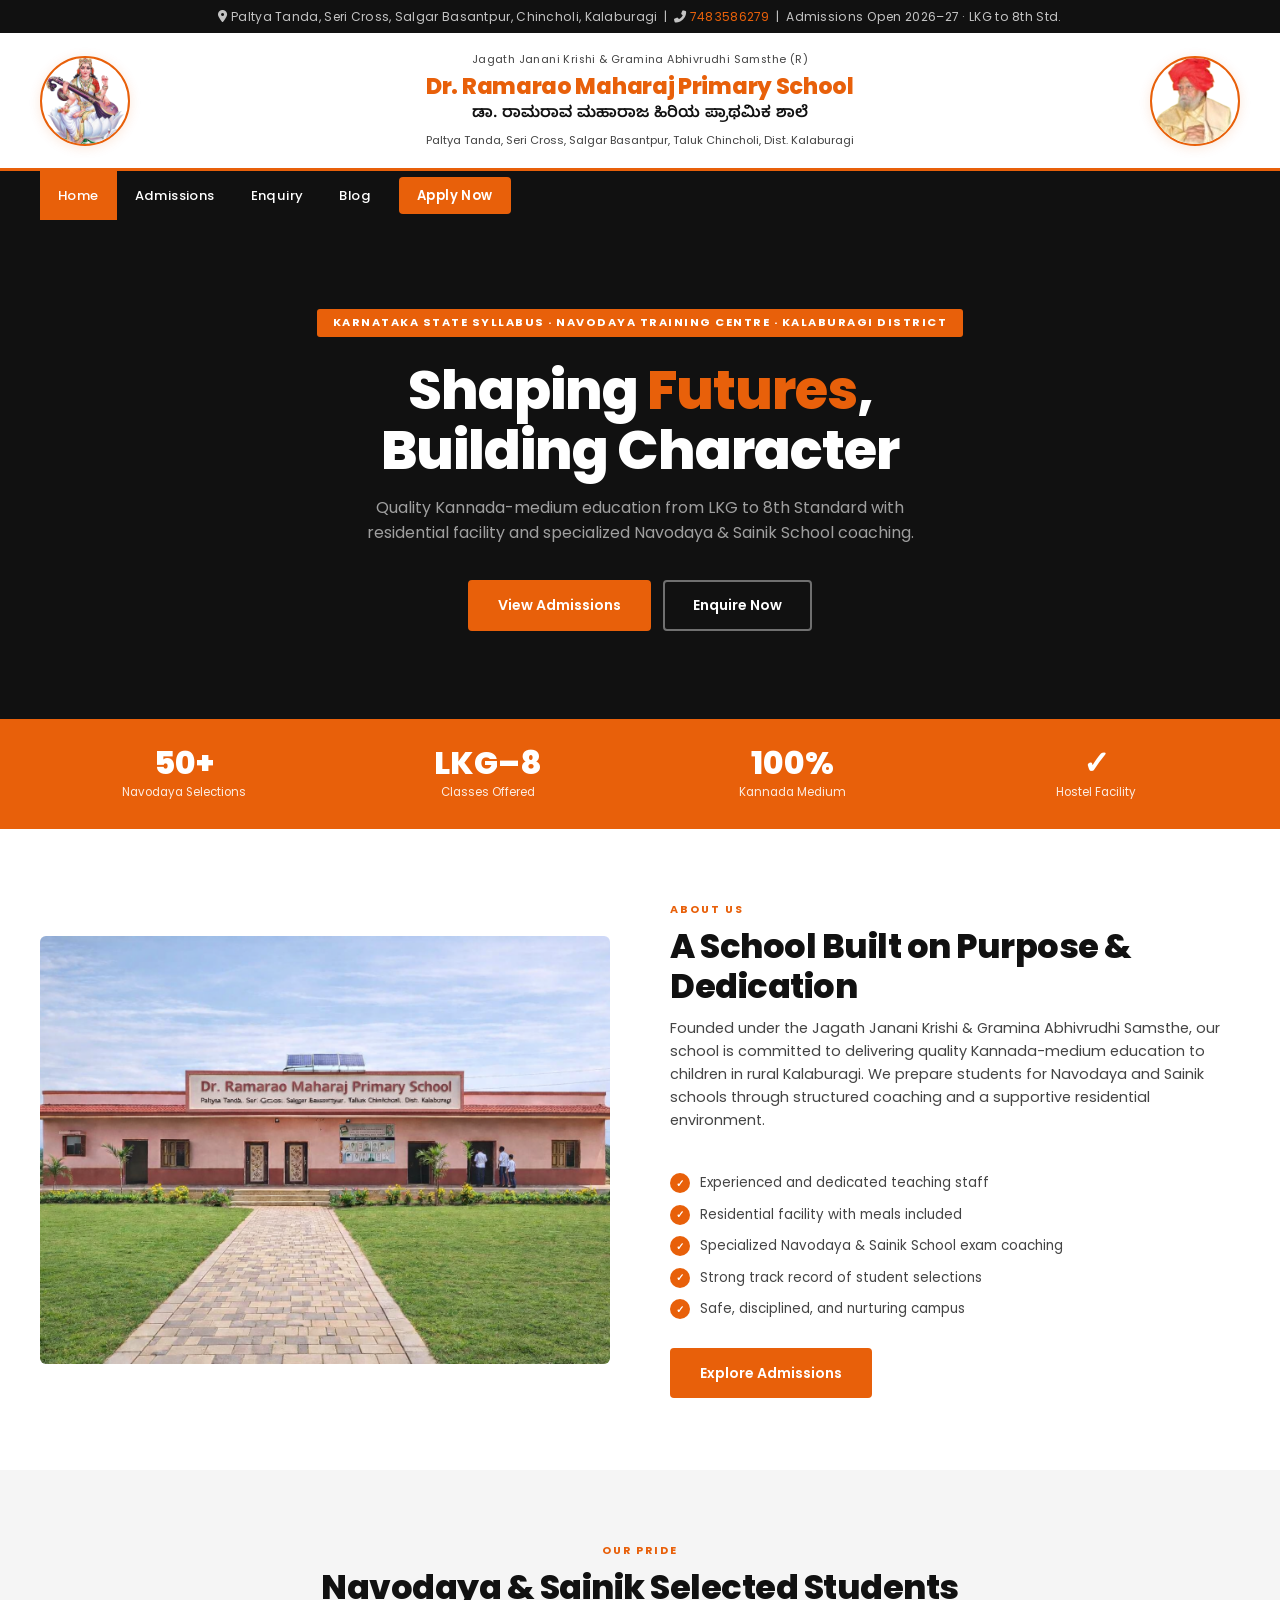
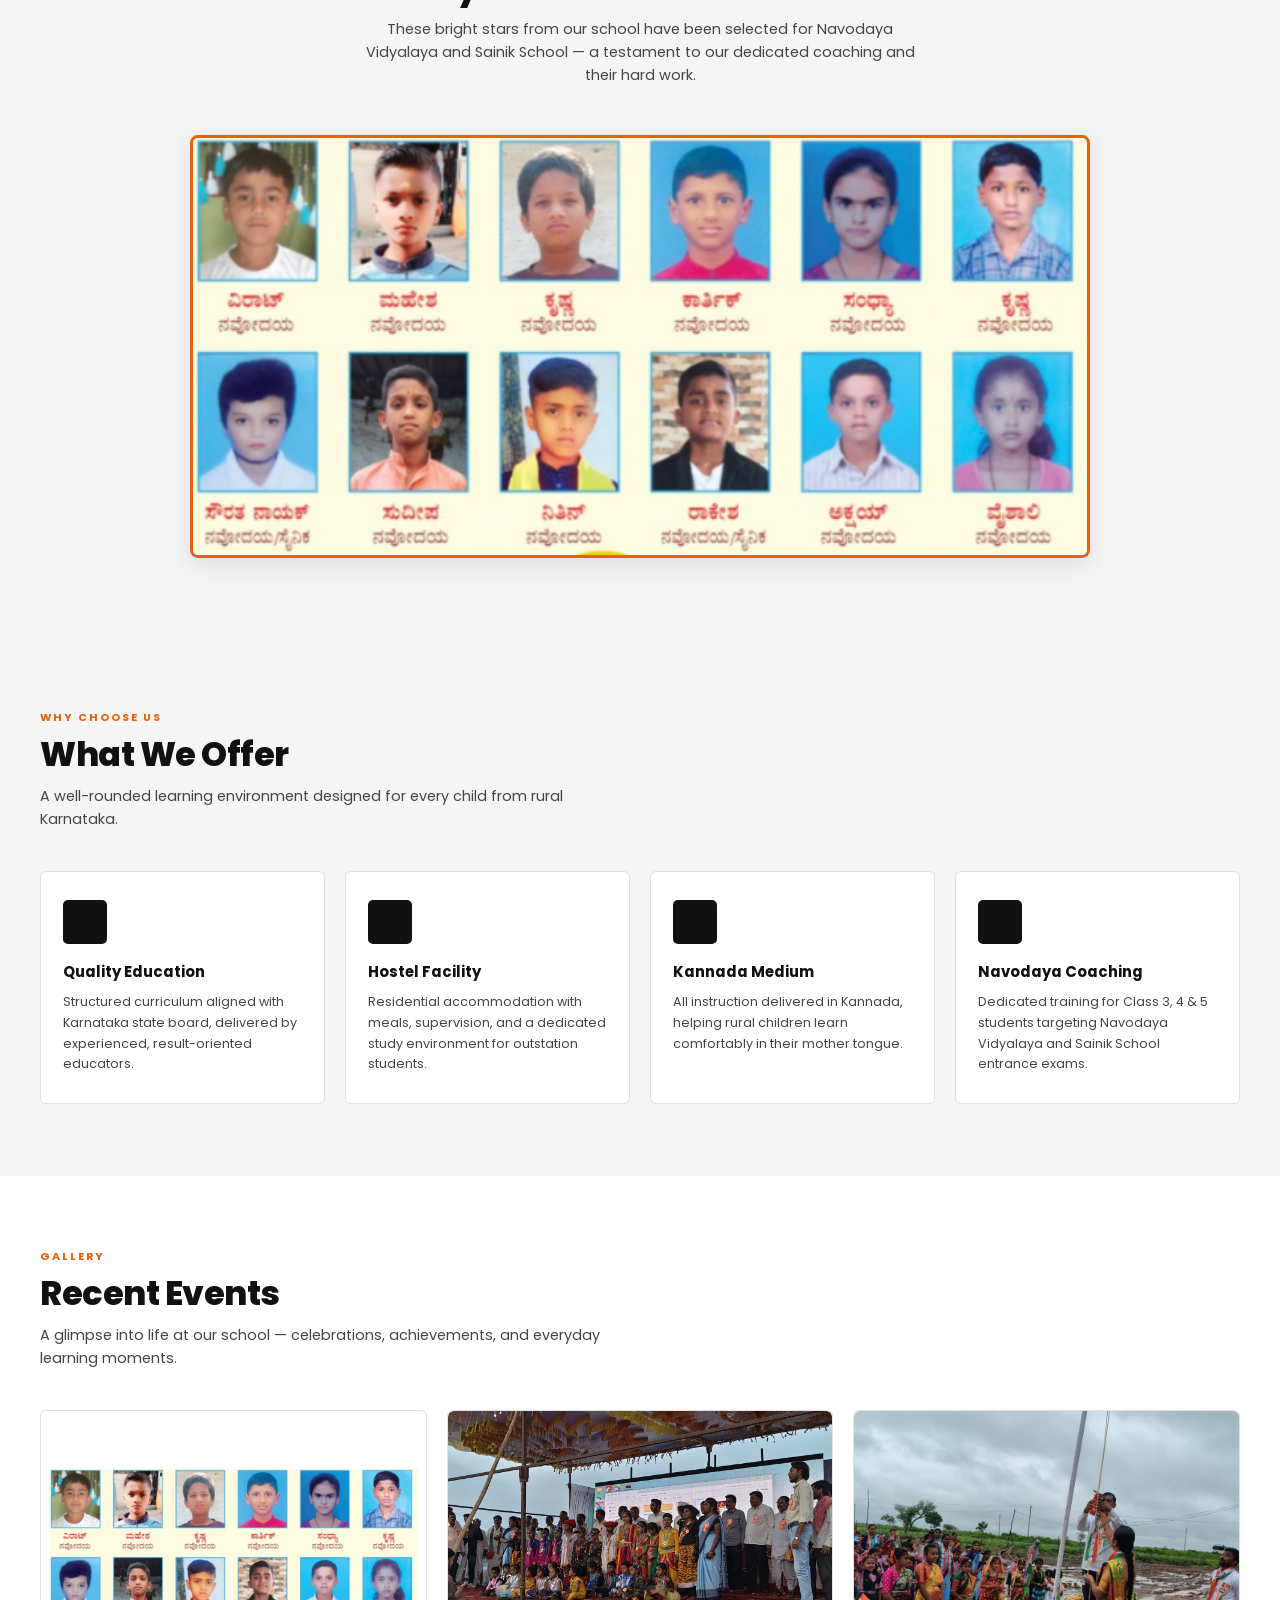
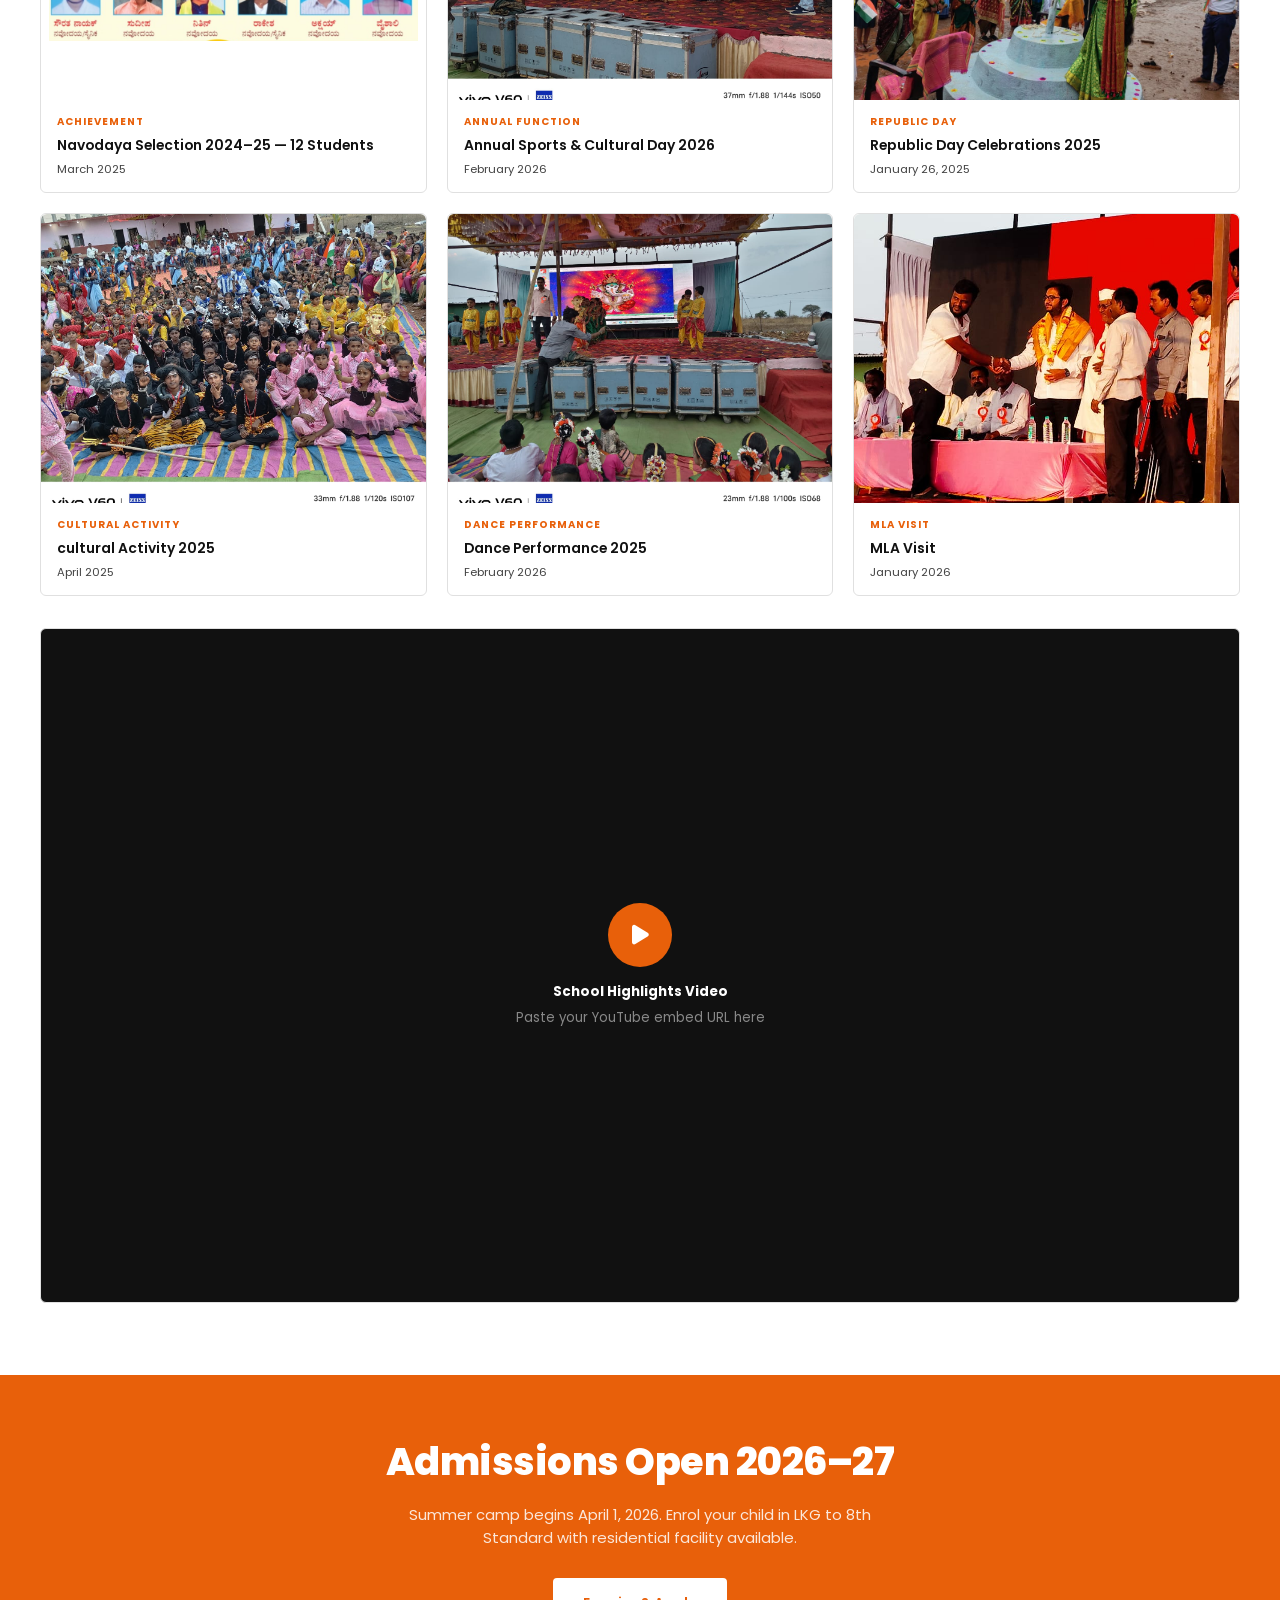
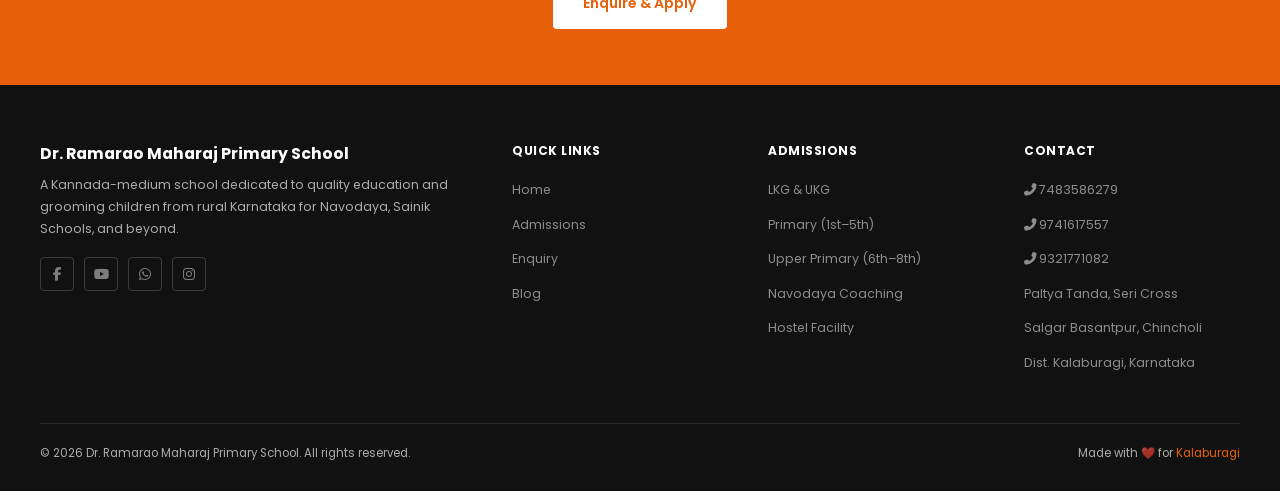
<file: index.html>
<!DOCTYPE html>
<html lang="en">
<head>
  <meta charset="UTF-8" />
  <meta name="viewport" content="width=device-width, initial-scale=1.0" />
  <title>Dr. Ramarao Maharaj Primary School | Kannada Medium School in Chincholi, Kalaburagi</title>
  <meta name="description" content="Dr. Ramarao Maharaj Primary School, Paltya Tanda, Chincholi, Kalaburagi. Karnataka State Syllabus Kannada medium school offering LKG to 8th Standard with Navodaya & Sainik School coaching, hostel facility. 50+ Navodaya selections." />
  <meta name="keywords" content="Dr Ramarao Maharaj Primary School, Kannada medium school Chincholi, Kalaburagi school, Navodaya coaching Kalaburagi, Sainik school coaching Karnataka, primary school Chincholi, hostel school Kalaburagi, LKG to 8th standard school, Karnataka state syllabus school, Paltya Tanda school, Salgar Basantpur school, rural school Karnataka, Navodaya Vidyalaya coaching, best school Chincholi, residential school Kalaburagi, ಡಾ ರಾಮರಾವ ಮಹಾರಾಜ ಪ್ರಾಥಮಿಕ ಶಾಲೆ, ಚಿಂಚೋಳಿ ಶಾಲೆ, ಕಲಬುರಗಿ ಶಾಲೆ" />

  <meta name="robots" content="index, follow, max-snippet:-1, max-image-preview:large, max-video-preview:-1" />
  <meta name="google-site-verification" content="google131da9af52c4045a" />
  <link rel="canonical" href="https://drmps.vercel.app/" />

  <!-- Favicon -->
  <link rel="icon" type="image/png" href="images/maharaj.png" />
  <link rel="apple-touch-icon" href="images/maharaj.png" />

  <!-- Open Graph (Facebook, WhatsApp, LinkedIn) -->
  <meta property="og:type" content="website" />
  <meta property="og:title" content="Dr. Ramarao Maharaj Primary School | Chincholi, Kalaburagi" />
  <meta property="og:description" content="Karnataka State Syllabus Kannada medium school (LKG–8th) with Navodaya & Sainik coaching, hostel facility. 50+ Navodaya selections. Paltya Tanda, Chincholi, Kalaburagi." />
  <meta property="og:image" content="https://drmps.vercel.app/images/maharaj.png" />
  <meta property="og:site_name" content="Dr. Ramarao Maharaj Primary School" />
  <meta property="og:locale" content="en_IN" />

  <!-- Twitter Card -->
  <meta name="twitter:card" content="summary_large_image" />
  <meta name="twitter:title" content="Dr. Ramarao Maharaj Primary School | Chincholi, Kalaburagi" />
  <meta name="twitter:description" content="Kannada medium school (LKG–8th) with Navodaya & Sainik coaching, hostel. 50+ selections. Chincholi, Kalaburagi." />
  <meta name="twitter:image" content="https://drmps.vercel.app/images/maharaj.png" />

  <!-- Geo / Local SEO -->
  <meta name="geo.region" content="IN-KA" />
  <meta name="geo.placename" content="Chincholi, Kalaburagi, Karnataka" />
  <meta name="geo.position" content="17.45;76.85" />
  <meta name="ICBM" content="17.45, 76.85" />

  <!-- Structured Data: School (JSON-LD) -->
  <script type="application/ld+json">
  {
    "@context": "https://schema.org",
    "@type": "School",
    "name": "Dr. Ramarao Maharaj Primary School",
    "alternateName": "ಡಾ. ರಾಮರಾವ ಮಹಾರಾಜ ಹಿರಿಯ ಪ್ರಾಥಮಿಕ ಶಾಲೆ",
    "description": "Karnataka State Syllabus Kannada medium primary school offering LKG to 8th Standard with Navodaya Vidyalaya and Sainik School entrance coaching, residential hostel facility in Chincholi, Kalaburagi district.",
    "url": "https://drmps.vercel.app/",
    "logo": "https://drmps.vercel.app/images/maharaj.png",
    "image": "https://drmps.vercel.app/images/School.png",
    "telephone": ["+917483586279", "+919741617557", "+919321771082"],
    "address": {
      "@type": "PostalAddress",
      "streetAddress": "Paltya Tanda, Seri Cross, Salgar Basantpur",
      "addressLocality": "Chincholi",
      "addressRegion": "Karnataka",
      "addressCountry": "IN",
      "postalCode": "585307"
    },
    "geo": {
      "@type": "GeoCoordinates",
      "latitude": 17.45,
      "longitude": 76.85
    },
    "parentOrganization": {
      "@type": "Organization",
      "name": "Jagath Janani Krishi & Gramina Abhivrudhi Samsthe (R)"
    },
    "founder": {
      "@type": "Person",
      "name": "Sri Motiram Nayak",
      "jobTitle": "President"
    },
    "foundingDate": "2015",
    "areaServed": ["Chincholi", "Kalaburagi", "Karnataka"],
    "sameAs": [],
    "offers": [
      {
        "@type": "Offer",
        "name": "LKG to 8th Standard Education",
        "description": "Kannada medium education following Karnataka State Syllabus"
      },
      {
        "@type": "Offer",
        "name": "Navodaya Vidyalaya Coaching",
        "description": "Specialized entrance coaching for Jawahar Navodaya Vidyalaya"
      },
      {
        "@type": "Offer",
        "name": "Sainik School Coaching",
        "description": "Entrance exam preparation for Sainik School"
      },
      {
        "@type": "Offer",
        "name": "Residential Hostel",
        "description": "Hostel facility with meals for outstation students"
      }
    ]
  }
  </script>

  <link rel="stylesheet" href="https://cdnjs.cloudflare.com/ajax/libs/font-awesome/6.5.1/css/all.min.css" />
  <link href="https://fonts.googleapis.com/css2?family=Poppins:wght@300;400;500;600;700;800&family=Noto+Sans+Kannada:wght@400;600;700&display=swap" rel="stylesheet" />
  <link rel="stylesheet" href="css/style.css" />
  <style>
    /* ── HOME-SPECIFIC STYLES ── */

    /* Stats bar */
    .stats-bar { background: var(--orange); padding: 28px 24px; }
    .stats-inner {
      max-width: 1200px; margin: 0 auto;
      display: grid; grid-template-columns: repeat(4, 1fr);
      gap: 16px; text-align: center;
    }
    .stat-item { color: var(--white); }
    .stat-num { font-size: 2rem; font-weight: 800; line-height: 1; }
    .stat-label { font-size: 0.73rem; opacity: 0.88; margin-top: 4px; }

    /* Hero */
    .hero {
      background: var(--black); color: var(--white);
      padding: 88px 24px; text-align: center;
    }
    .hero-badge {
      display: inline-block; background: var(--orange);
      color: var(--white); font-size: 0.7rem; font-weight: 700;
      letter-spacing: 1.5px; text-transform: uppercase;
      padding: 5px 16px; border-radius: 3px; margin-bottom: 24px;
    }
    .hero h2 {
      font-size: clamp(2rem, 5.5vw, 3.4rem); font-weight: 800;
      line-height: 1.1; letter-spacing: -1px; margin-bottom: 14px;
    }
    .hero h2 span { color: var(--orange); }
    .hero p {
      font-size: 1rem; color: rgba(255,255,255,0.6);
      max-width: 560px; margin: 0 auto 34px;
    }
    .hero-actions { display: flex; gap: 12px; justify-content: center; flex-wrap: wrap; }

    /* About grid */
    .about-grid { display: grid; grid-template-columns: 1fr 1fr; gap: 60px; align-items: center; }
    .about-img { aspect-ratio: 4/3; }
    .about-list { list-style: none; margin-bottom: 28px; }
    .about-list li {
      display: flex; align-items: flex-start; gap: 10px;
      font-size: 0.84rem; color: var(--gray); margin-bottom: 10px;
    }
    .about-list li::before {
      content: "✓"; width: 20px; height: 20px;
      background: var(--orange); color: white;
      font-size: 0.62rem; font-weight: 700; border-radius: 50%;
      display: flex; align-items: center; justify-content: center;
      flex-shrink: 0; margin-top: 1px;
    }

    /* Features */
    .features-grid { display: grid; grid-template-columns: repeat(4, 1fr); gap: 20px; }
    .feature-card {
      background: var(--white); border: 1px solid var(--border);
      border-radius: 6px; padding: 28px 22px;
      transition: border-color 0.2s, box-shadow 0.2s;
    }
    .feature-card:hover {
      border-color: var(--orange);
      box-shadow: 0 4px 16px rgba(232,96,10,0.1);
    }
    .feature-icon {
      width: 44px; height: 44px; background: var(--black);
      border-radius: 5px; display: flex; align-items: center;
      justify-content: center; margin-bottom: 16px; font-size: 1.2rem;
    }
    .feature-card h3 { font-size: 0.93rem; font-weight: 700; margin-bottom: 8px; }
    .feature-card p { font-size: 0.79rem; color: var(--gray); line-height: 1.65; }

    /* Events grid */
    .events-grid { display: grid; grid-template-columns: repeat(3, 1fr); gap: 20px; }
    .event-card {
      border: 1px solid var(--border); border-radius: 6px;
      overflow: hidden; background: var(--white);
    }
    .event-thumb { aspect-ratio: 4/3; }
    .event-info { padding: 14px 16px; }
    .event-tag {
      font-size: 0.63rem; font-weight: 700;
      letter-spacing: 1px; text-transform: uppercase;
      color: var(--orange); margin-bottom: 4px;
    }
    .event-title { font-size: 0.87rem; font-weight: 600; margin-bottom: 4px; }
    .event-date { font-size: 0.71rem; color: var(--gray); }

    /* YouTube embed placeholder */
    .yt-wrapper {
      margin-top: 32px; border-radius: 6px; overflow: hidden;
      border: 1px solid var(--border); background: var(--black);
      aspect-ratio: 16/9; display: flex; flex-direction: column;
      align-items: center; justify-content: center; gap: 14px;
    }
    .yt-icon {
      width: 64px; height: 64px; background: var(--orange);
      border-radius: 50%; display: flex; align-items: center;
      justify-content: center; font-size: 1.4rem; color: white;
    }
    .yt-label { color: rgba(255,255,255,0.5); font-size: 0.83rem; text-align: center; }
    .yt-label strong { color: var(--white); display: block; margin-bottom: 4px; }

    /* Navodaya showcase */
    .navodaya-showcase-img {
      width: 100%; max-width: 900px;
      border-radius: 8px;
      border: 3px solid var(--orange);
      box-shadow: 0 6px 24px rgba(0,0,0,0.1);
      margin-top: 8px;
    }

    /* Responsive */
    @media (max-width: 960px) {
      .features-grid { grid-template-columns: repeat(2, 1fr); }
      .events-grid   { grid-template-columns: repeat(2, 1fr); }
      .about-grid    { grid-template-columns: 1fr; }
      .about-img     { aspect-ratio: 3/1; }
      .stats-inner   { grid-template-columns: repeat(2, 1fr); }
    }
    @media (max-width: 640px) {
      .features-grid { grid-template-columns: 1fr; }
      .events-grid   { grid-template-columns: 1fr; }
      .stats-inner   { grid-template-columns: repeat(2, 1fr); }
      .hero { padding: 64px 20px; }
    }
  </style>
</head>
<body>

  <!-- ── TOPBAR ── -->
  <div class="topbar">
    <i class="fas fa-map-marker-alt"></i> Paltya Tanda, Seri Cross, Salgar Basantpur, Chincholi, Kalaburagi &nbsp;|&nbsp;
    <i class="fas fa-phone-alt"></i> <a href="tel:7483586279">7483586279</a> &nbsp;|&nbsp;
    Admissions Open 2026–27 · LKG to 8th Std.
  </div>

  <!-- ── HEADER ── -->
  <header>
    <div class="header-inner">
      <img src="images/Saraswati_Devi.png" alt="Saraswati Devi" class="header-logo" title="Saraswati Devi" />
      <div class="school-identity">
        <p class="org-name">Jagath Janani Krishi &amp; Gramina Abhivrudhi Samsthe (R)</p>
        <h1>Dr. Ramarao Maharaj Primary School</h1>
        <span class="kannada-name">ಡಾ. ರಾಮರಾವ ಮಹಾರಾಜ ಹಿರಿಯ ಪ್ರಾಥಮಿಕ ಶಾಲೆ</span>
        <p class="location">Paltya Tanda, Seri Cross, Salgar Basantpur, Taluk Chincholi, Dist. Kalaburagi</p>
      </div>
      <img src="images/maharaj.png" alt="Dr. Ramarao Maharaj" class="header-logo" title="Dr. Ramarao Maharaj" />
    </div>
  </header>

  <!-- ── NAV ── -->
  <nav>
    <div class="nav-inner">
      <ul class="nav-links" id="navLinks">
        <li><a href="index.html" class="active">Home</a></li>
        <li><a href="pages/admissions.html">Admissions</a></li>
        <li><a href="pages/enquiry.html">Enquiry</a></li>
        <li><a href="pages/blog.html">Blog</a></li>
        <li><a href="pages/enquiry.html" class="nav-cta">Apply Now</a></li>
      </ul>
      <div class="hamburger" id="hamburger" onclick="toggleNav()">
        <span></span><span></span><span></span>
      </div>
    </div>
  </nav>

  <!-- ══════════════ MAIN CONTENT ══════════════ -->

  <!-- HERO -->
  <div class="hero">
    <span class="hero-badge">Karnataka State Syllabus · Navodaya Training Centre · Kalaburagi District</span>
    <h2>Shaping <span>Futures</span>,<br>Building Character</h2>
    <p>Quality Kannada-medium education from LKG to 8th Standard with residential facility and specialized Navodaya &amp; Sainik School coaching.</p>
    <div class="hero-actions">
      <a href="pages/admissions.html" class="btn btn-primary">View Admissions</a>
      <a href="pages/enquiry.html" class="btn btn-outline">Enquire Now</a>
    </div>
  </div>

  <!-- STATS BAR -->
  <div class="stats-bar">
    <div class="stats-inner">
      <div class="stat-item"><div class="stat-num">50+</div><div class="stat-label">Navodaya Selections</div></div>
      <div class="stat-item"><div class="stat-num">LKG–8</div><div class="stat-label">Classes Offered</div></div>
      <div class="stat-item"><div class="stat-num">100%</div><div class="stat-label">Kannada Medium</div></div>
      <div class="stat-item"><div class="stat-num">✓</div><div class="stat-label">Hostel Facility</div></div>
    </div>
  </div>

 

  <!-- ABOUT -->
  <section>
    <div class="section-inner">
      <div class="about-grid">
        <!-- Just change the src below to your school/campus photo -->
        <img src="images/School.png" alt="School Campus" class="about-img" />
        <div>
          <p class="section-label">About Us</p>
          <h2 class="section-title">A School Built on Purpose &amp; Dedication</h2>
          <p class="section-sub">Founded under the Jagath Janani Krishi &amp; Gramina Abhivrudhi Samsthe, our school is committed to delivering quality Kannada-medium education to children in rural Kalaburagi. We prepare students for Navodaya and Sainik schools through structured coaching and a supportive residential environment.</p>
          <ul class="about-list">
            <li>Experienced and dedicated teaching staff</li>
            <li>Residential facility with meals included</li>
            <li>Specialized Navodaya &amp; Sainik School exam coaching</li>
            <li>Strong track record of student selections</li>
            <li>Safe, disciplined, and nurturing campus</li>
          </ul>
          <a href="pages/admissions.html" class="btn btn-primary">Explore Admissions</a>
        </div>
      </div>
    </div>
  </section>

   <!-- NAVODAYA SELECTIONS SHOWCASE -->
  <section class="bg-light">
    <div class="section-inner" style="text-align:center;">
      <p class="section-label">Our Pride</p>
      <h2 class="section-title">Navodaya & Sainik Selected Students</h2>
      <p class="section-sub" style="margin-left:auto;margin-right:auto;">These bright stars from our school have been selected for Navodaya Vidyalaya and Sainik School — a testament to our dedicated coaching and their hard work.</p>
      <img src="images/navodatya2026.png" alt="Navodaya & Sainik Selected Students from Dr. Ramarao Maharaj Primary School" class="navodaya-showcase-img" />
    </div>
  </section>

  <!-- FEATURES -->
  <section class="bg-light">
    <div class="section-inner">
      <p class="section-label">Why Choose Us</p>
      <h2 class="section-title">What We Offer</h2>
      <p class="section-sub">A well-rounded learning environment designed for every child from rural Karnataka.</p>
      <div class="features-grid">
        <div class="feature-card">
          <div class="feature-icon"><i class="fas fa-book-open"></i></div>
          <h3>Quality Education</h3>
          <p>Structured curriculum aligned with Karnataka state board, delivered by experienced, result-oriented educators.</p>
        </div>
        <div class="feature-card">
          <div class="feature-icon"><i class="fas fa-home"></i></div>
          <h3>Hostel Facility</h3>
          <p>Residential accommodation with meals, supervision, and a dedicated study environment for outstation students.</p>
        </div>
        <div class="feature-card">
          <div class="feature-icon"><i class="fas fa-language"></i></div>
          <h3>Kannada Medium</h3>
          <p>All instruction delivered in Kannada, helping rural children learn comfortably in their mother tongue.</p>
        </div>
        <div class="feature-card">
          <div class="feature-icon"><i class="fas fa-trophy"></i></div>
          <h3>Navodaya Coaching</h3>
          <p>Dedicated training for Class 3, 4 &amp; 5 students targeting Navodaya Vidyalaya and Sainik School entrance exams.</p>
        </div>
      </div>
    </div>
  </section>

  <!-- RECENT EVENTS -->
  <section>
    <div class="section-inner">
      <p class="section-label">Gallery</p>
      <h2 class="section-title">Recent Events</h2>
      <p class="section-sub">A glimpse into life at our school — celebrations, achievements, and everyday learning moments.</p>
      <div class="events-grid">

        <div class="event-card">
          <!-- Just change the src below to your event image path -->
          <img src="images/navodatya2026.png" alt="Navodaya Selection 2024-25" class="event-thumb" style="object-fit: contain; background: #fff; padding: 8px;" />
          <div class="event-info">
            <p class="event-tag">Achievement</p>
            <p class="event-title">Navodaya Selection 2024–25 — 12 Students</p>
            <p class="event-date">March 2025</p>
          </div>
        </div>

        <div class="event-card">
          <!-- Just change the src below to your event image path -->
          <img src="images/event2.jpg" alt="Annual Sports & Cultural Day 2025" class="event-thumb" />
          <div class="event-info">
            <p class="event-tag">Annual Function</p>
            <p class="event-title">Annual Sports &amp; Cultural Day 2026</p>
            <p class="event-date">February 2026</p>
          </div>
        </div>

        <div class="event-card">
          <!-- Just change the src below to your event image path -->
          <img src="images/event3.jpg" alt="Republic Day Celebrations 2025" class="event-thumb" />
          <div class="event-info">
            <p class="event-tag">Republic Day</p>
            <p class="event-title">Republic Day Celebrations 2025</p>
            <p class="event-date">January 26, 2025</p>
          </div>
        </div>

        <div class="event-card">
          <!-- Just change the src below to your event image path -->
          <img src="images/event4.jpg" alt="cultural Activity 2025" class="event-thumb" />
          <div class="event-info">
            <p class="event-tag">cultural Activity</p>
            <p class="event-title">cultural Activity 2025</p>
            <p class="event-date">April 2025</p>
          </div>
        </div>

        <div class="event-card">
          <!-- Just change the src below to your event image path -->
          <img src="images/event5.jpg" alt="Dance Performance" class="event-thumb" />
          <div class="event-info">
            <p class="event-tag">Dance Performance</p>
            <p class="event-title">Dance Performance 2025</p>
            <p class="event-date">February 2026</p>
          </div>
        </div>

        <div class="event-card">
          <!-- Just change the src below to your event image path -->
          <img src="images/even6.jpg" alt="MLA Visit" class="event-thumb" />
          <div class="event-info">
            <p class="event-tag">MLA Visit</p>
            <p class="event-title">MLA Visit</p>
            <p class="event-date">January 2026</p>
          </div>
        </div>

      </div>

      <!-- YouTube Embed -->
      <div class="yt-wrapper">
        <!--
          TO EMBED A YOUTUBE VIDEO: Replace the block below with:
          <iframe width="100%" height="100%" src="https://www.youtube.com/embed/YOUR_VIDEO_ID"
            title="School Video" frameborder="0" allowfullscreen></iframe>
        -->
        <div class="yt-icon"><i class="fas fa-play"></i></div>
        <div class="yt-label">
          <strong>School Highlights Video</strong>
          Paste your YouTube embed URL here
        </div>
      </div>
    </div>
  </section>

  <!-- CTA BANNER -->
  <div class="cta-banner">
    <h2>Admissions Open 2026–27</h2>
    <p>Summer camp begins April 1, 2026. Enrol your child in LKG to 8th Standard with residential facility available.</p>
    <a href="pages/enquiry.html" class="btn btn-white">Enquire &amp; Apply</a>
  </div>

  <!-- ── FOOTER ── -->
  <footer>
    <div class="footer-inner">
      <div class="footer-grid">
        <div class="footer-brand">
          <h3>Dr. Ramarao Maharaj Primary School</h3>
          <p>A Kannada-medium school dedicated to quality education and grooming children from rural Karnataka for Navodaya, Sainik Schools, and beyond.</p>
          <div class="social-icons">
            <a class="social-icon" href="#" title="Facebook"><i class="fab fa-facebook-f"></i></a>
            <a class="social-icon" href="#" title="YouTube"><i class="fab fa-youtube"></i></a>
            <a class="social-icon" href="#" title="WhatsApp"><i class="fab fa-whatsapp"></i></a>
            <a class="social-icon" href="#" title="Instagram"><i class="fab fa-instagram"></i></a>
          </div>
        </div>
        <div class="footer-col">
          <h4>Quick Links</h4>
          <ul>
            <li><a href="index.html">Home</a></li>
            <li><a href="pages/admissions.html">Admissions</a></li>
            <li><a href="pages/enquiry.html">Enquiry</a></li>
            <li><a href="pages/blog.html">Blog</a></li>
          </ul>
        </div>
        <div class="footer-col">
          <h4>Admissions</h4>
          <ul>
            <li><a href="pages/admissions.html">LKG &amp; UKG</a></li>
            <li><a href="pages/admissions.html">Primary (1st–5th)</a></li>
            <li><a href="pages/admissions.html">Upper Primary (6th–8th)</a></li>
            <li><a href="pages/admissions.html">Navodaya Coaching</a></li>
            <li><a href="pages/admissions.html">Hostel Facility</a></li>
          </ul>
        </div>
        <div class="footer-col">
          <h4>Contact</h4>
          <ul>
            <li><a href="tel:7483586279"><i class="fas fa-phone-alt"></i> 7483586279</a></li>
            <li><a href="tel:9741617557"><i class="fas fa-phone-alt"></i> 9741617557</a></li>
            <li><a href="tel:9321771082"><i class="fas fa-phone-alt"></i> 9321771082</a></li>
            <li><a href="#">Paltya Tanda, Seri Cross</a></li>
            <li><a href="#">Salgar Basantpur, Chincholi</a></li>
            <li><a href="#">Dist. Kalaburagi, Karnataka</a></li>
          </ul>
        </div>
      </div>
      <hr class="footer-divider" />
      <div class="footer-bottom">
        <p>© 2026 Dr. Ramarao Maharaj Primary School. All rights reserved.</p>
        <p>Made with ❤️ for <span class="orange">Kalaburagi</span></p>
      </div>
    </div>
  </footer>

  <script src="js/main.js"></script>
</body>
</html>
</file>
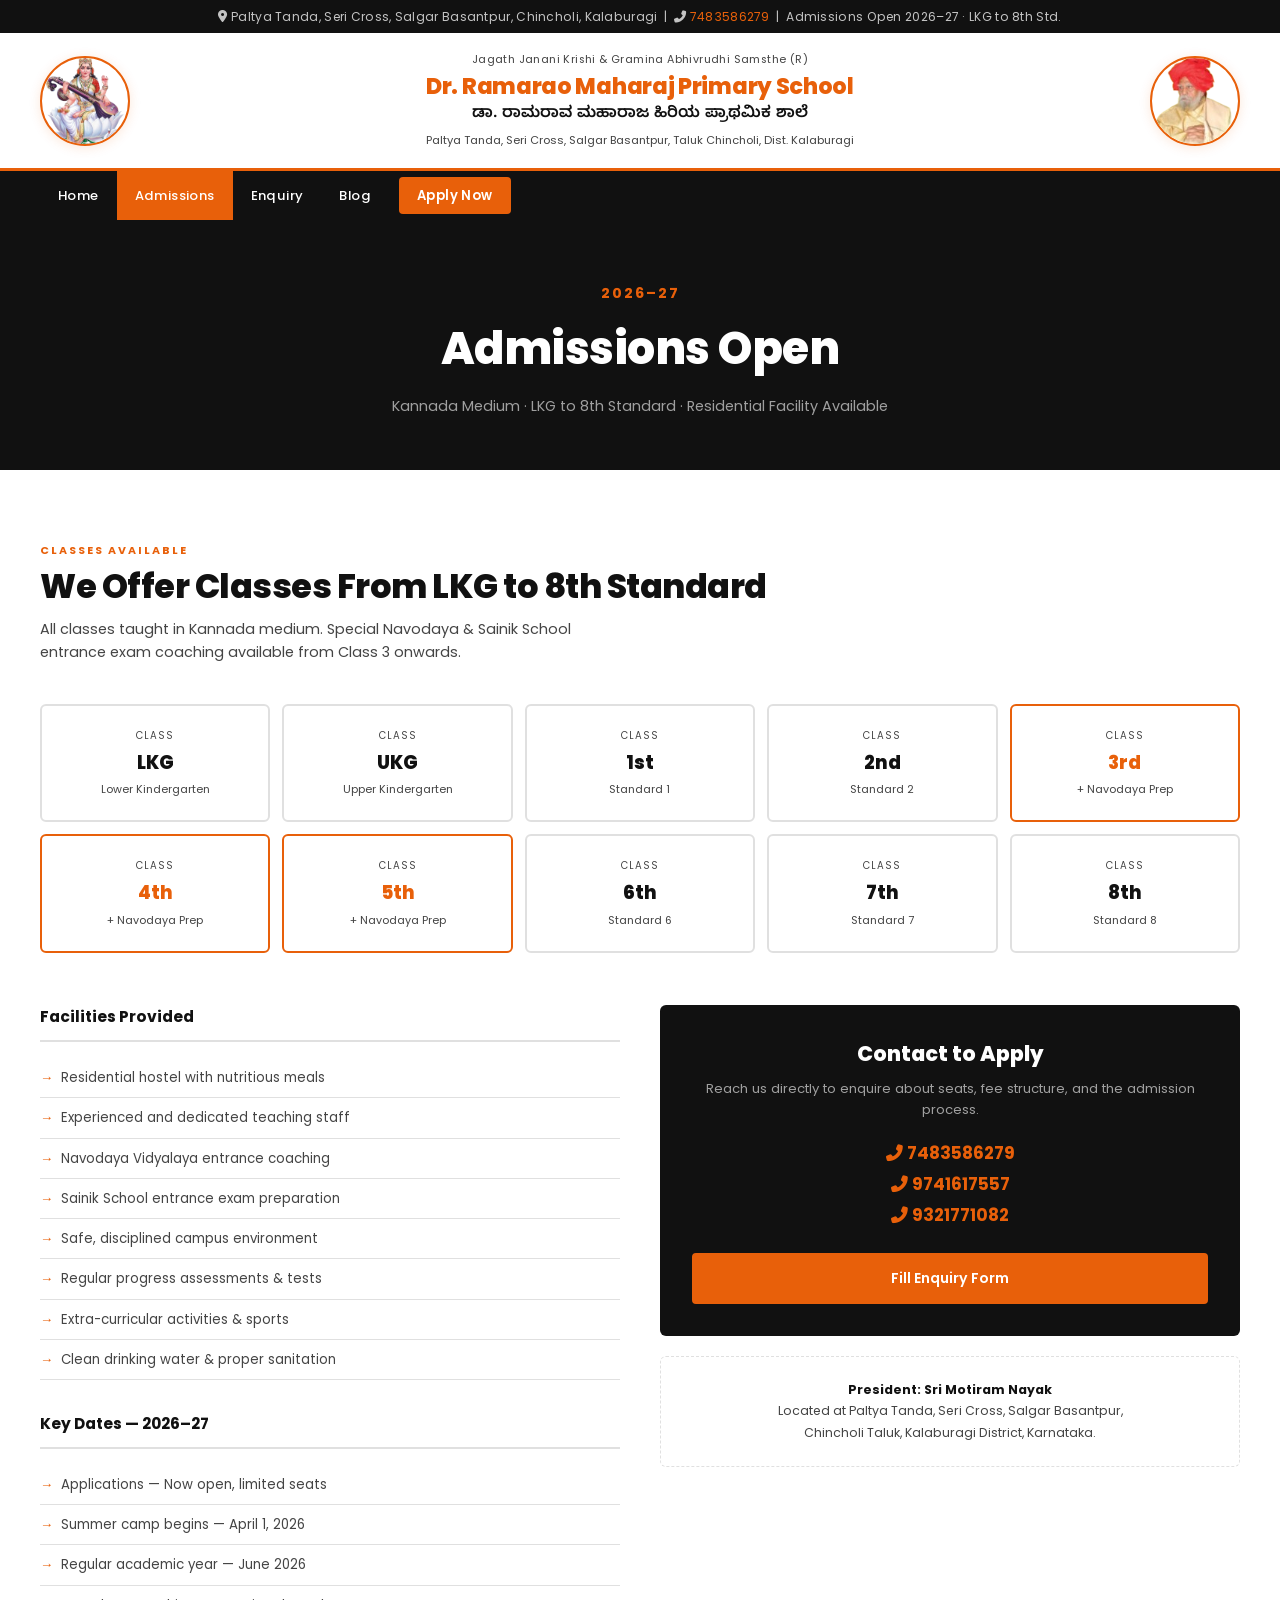
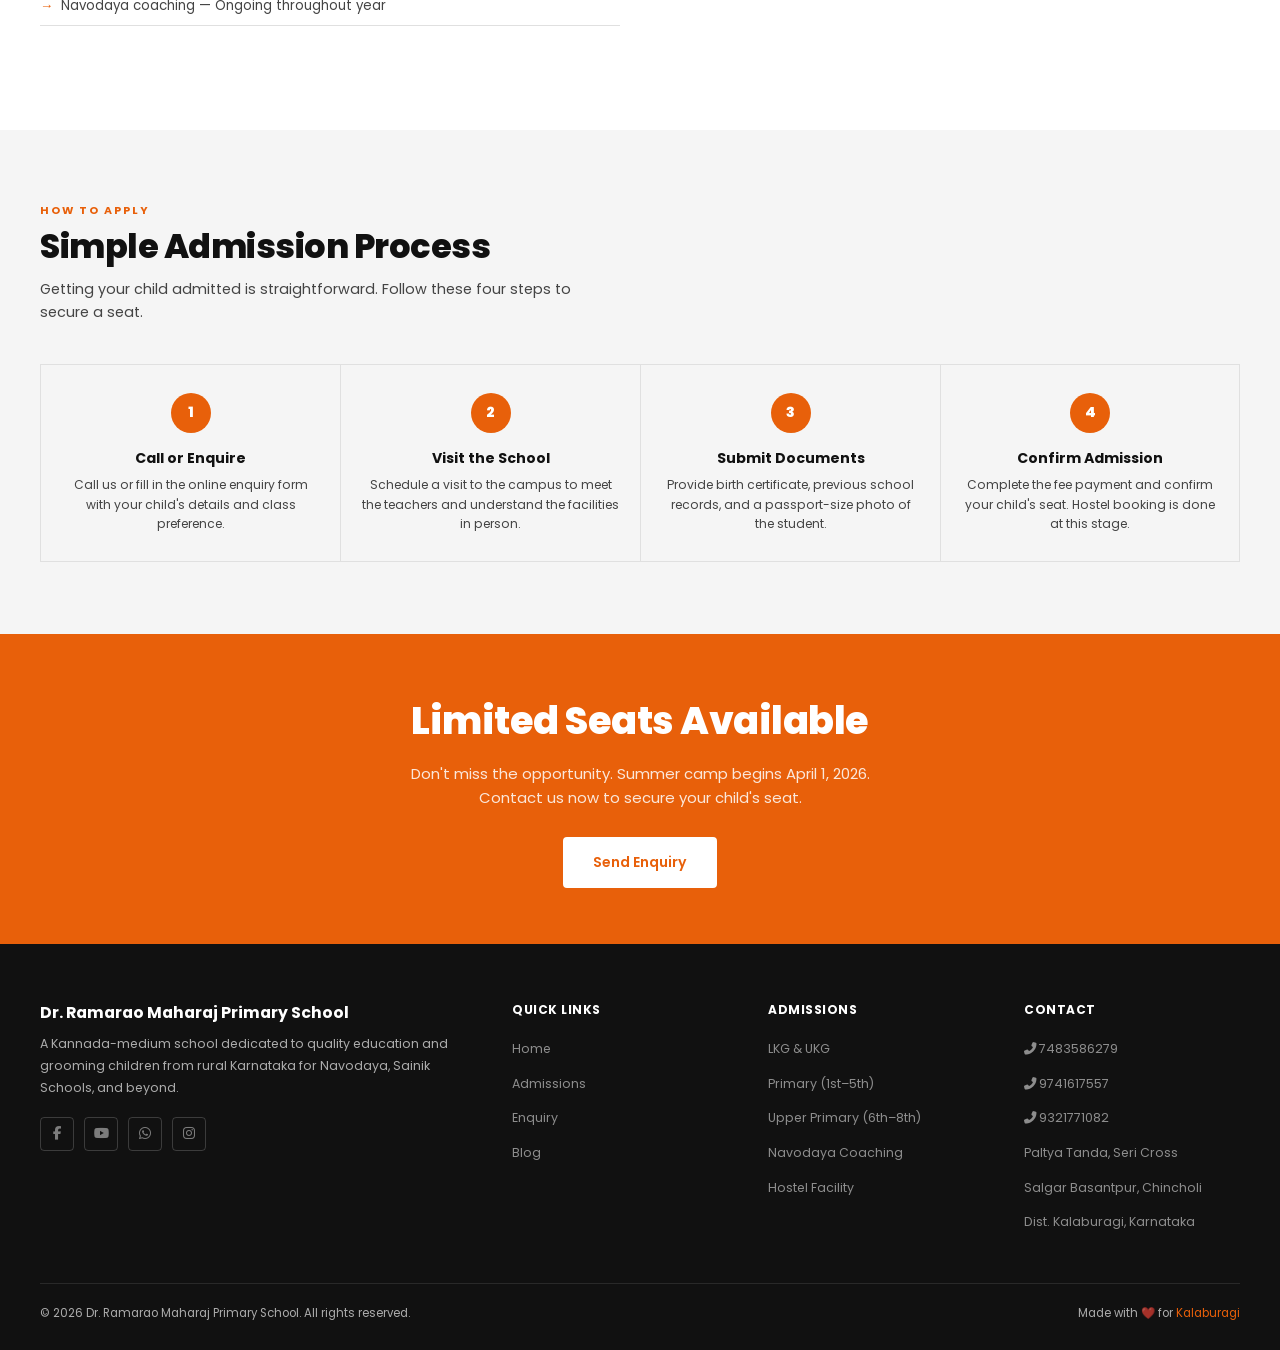
<file: pages/admissions.html>
<!DOCTYPE html>
<html lang="en">
<head>
  <meta charset="UTF-8" />
  <meta name="viewport" content="width=device-width, initial-scale=1.0" />
  <title>Admissions 2026-27 | Dr. Ramarao Maharaj Primary School, Chincholi, Kalaburagi</title>
  <meta name="description" content="Admissions open for LKG to 8th Standard at Dr. Ramarao Maharaj Primary School, Chincholi, Kalaburagi. Karnataka State Syllabus, Kannada medium, hostel facility, Navodaya & Sainik coaching. Limited seats." />
  <meta name="keywords" content="school admissions Chincholi, LKG admissions Kalaburagi, Kannada medium school admission, Navodaya coaching admission, hostel school admission Karnataka, primary school admission Chincholi, Dr Ramarao Maharaj School admissions" />
  <meta name="robots" content="index, follow" />
  <link rel="canonical" href="https://drmps.vercel.app/pages/admissions.html" />
  <link rel="icon" type="image/png" href="../images/maharaj.png" />
  <link rel="apple-touch-icon" href="../images/maharaj.png" />
  <meta property="og:type" content="website" />
  <meta property="og:title" content="Admissions Open 2026-27 | Dr. Ramarao Maharaj Primary School" />
  <meta property="og:description" content="LKG to 8th Standard admissions open. Karnataka State Syllabus, Kannada medium, hostel, Navodaya & Sainik coaching. Chincholi, Kalaburagi." />
  <meta property="og:image" content="https://drmps.vercel.app/images/maharaj.png" />
  <meta property="og:site_name" content="Dr. Ramarao Maharaj Primary School" />
  <meta name="twitter:card" content="summary" />
  <meta name="twitter:title" content="Admissions Open | Dr. Ramarao Maharaj Primary School" />
  <meta name="twitter:image" content="https://drmps.vercel.app/images/maharaj.png" />
  <link rel="stylesheet" href="https://cdnjs.cloudflare.com/ajax/libs/font-awesome/6.5.1/css/all.min.css" />
  <link href="https://fonts.googleapis.com/css2?family=Poppins:wght@300;400;500;600;700;800&family=Noto+Sans+Kannada:wght@400;600;700&display=swap" rel="stylesheet" />
  <link rel="stylesheet" href="../css/style.css" />
  <style>
    /* ── ADMISSIONS-SPECIFIC STYLES ── */

    /* Classes grid */
    .classes-grid {
      display: grid; grid-template-columns: repeat(5, 1fr);
      gap: 12px; margin-bottom: 52px;
    }
    .class-card {
      border: 2px solid var(--border); border-radius: 6px;
      padding: 22px 12px; text-align: center;
      transition: border-color 0.2s, box-shadow 0.2s;
    }
    .class-card:hover {
      border-color: var(--orange);
      box-shadow: 0 4px 14px rgba(232,96,10,0.1);
    }
    .class-card .class-lbl {
      font-size: 0.62rem; color: var(--gray);
      text-transform: uppercase; letter-spacing: 1px; margin-bottom: 4px;
    }
    .class-card .class-name { font-size: 1.15rem; font-weight: 800; }
    .class-card .class-sub { font-size: 0.68rem; color: var(--gray); margin-top: 4px; }
    .class-card.featured { border-color: var(--orange); }
    .class-card.featured .class-name { color: var(--orange); }

    /* Two-col info layout */
    .info-grid { display: grid; grid-template-columns: 1fr 1fr; gap: 40px; align-items: start; }

    /* Info block */
    .info-block { margin-bottom: 32px; }
    .info-block h3 {
      font-size: 0.97rem; font-weight: 700; margin-bottom: 16px;
      padding-bottom: 10px; border-bottom: 2px solid var(--border);
    }
    .info-list { list-style: none; }
    .info-list li {
      font-size: 0.83rem; color: var(--gray);
      padding: 9px 0; border-bottom: 1px solid var(--border);
      display: flex; align-items: center; gap: 8px;
    }
    .info-list li::before { content: "→"; color: var(--orange); font-weight: 700; }

    /* Apply card */
    .apply-card {
      background: var(--black); color: var(--white);
      border-radius: 6px; padding: 32px; text-align: center;
      margin-bottom: 20px;
    }
    .apply-card h3 { font-size: 1.3rem; font-weight: 800; margin-bottom: 8px; }
    .apply-card p { font-size: 0.82rem; opacity: 0.6; margin-bottom: 20px; }
    .apply-card .phones { margin-bottom: 24px; }
    .apply-card .phones a {
      display: block; font-size: 1.05rem; font-weight: 700;
      color: var(--orange); text-decoration: none; margin-bottom: 4px;
    }
    .apply-card .phones a:hover { text-decoration: underline; }

    /* Notice box */
    .notice-box {
      border: 1.5px dashed var(--border); border-radius: 6px;
      padding: 22px; text-align: center;
    }
    .notice-box p { font-size: 0.78rem; color: var(--gray); line-height: 1.75; }
    .notice-box strong { color: var(--black); }

    /* Process steps */
    .steps-grid { display: grid; grid-template-columns: repeat(4, 1fr); gap: 0; }
    .step {
      padding: 28px 20px; border: 1px solid var(--border);
      border-right: none; text-align: center;
    }
    .step:last-child { border-right: 1px solid var(--border); }
    .step-num {
      width: 40px; height: 40px; background: var(--orange);
      border-radius: 50%; color: var(--white);
      font-size: 0.9rem; font-weight: 800;
      display: flex; align-items: center; justify-content: center;
      margin: 0 auto 14px;
    }
    .step h4 { font-size: 0.88rem; font-weight: 700; margin-bottom: 6px; }
    .step p { font-size: 0.76rem; color: var(--gray); }

    @media (max-width: 960px) {
      .classes-grid { grid-template-columns: repeat(3, 1fr); }
      .info-grid    { grid-template-columns: 1fr; }
      .steps-grid   { grid-template-columns: repeat(2, 1fr); }
      .step { border-right: 1px solid var(--border); }
    }
    @media (max-width: 640px) {
      .classes-grid { grid-template-columns: repeat(2, 1fr); }
      .steps-grid   { grid-template-columns: 1fr; }
      .step { border-right: 1px solid var(--border); border-bottom: none; }
      .step:last-child { border-bottom: 1px solid var(--border); }
    }
  </style>
</head>
<body>

  <!-- ── TOPBAR ── -->
  <div class="topbar">
    <i class="fas fa-map-marker-alt"></i> Paltya Tanda, Seri Cross, Salgar Basantpur, Chincholi, Kalaburagi &nbsp;|&nbsp;
    <i class="fas fa-phone-alt"></i> <a href="tel:7483586279">7483586279</a> &nbsp;|&nbsp;
    Admissions Open 2026–27 · LKG to 8th Std.
  </div>

  <!-- ── HEADER ── -->
  <header>
    <div class="header-inner">
      <img src="../images/Saraswati_Devi.png" alt="Saraswati Devi" class="header-logo" title="Saraswati Devi" />
      <div class="school-identity">
        <p class="org-name">Jagath Janani Krishi &amp; Gramina Abhivrudhi Samsthe (R)</p>
        <h1>Dr. Ramarao Maharaj Primary School</h1>
        <span class="kannada-name">ಡಾ. ರಾಮರಾವ ಮಹಾರಾಜ ಹಿರಿಯ ಪ್ರಾಥಮಿಕ ಶಾಲೆ</span>
        <p class="location">Paltya Tanda, Seri Cross, Salgar Basantpur, Taluk Chincholi, Dist. Kalaburagi</p>
      </div>
      <img src="../images/maharaj.png" alt="Dr. Ramarao Maharaj" class="header-logo" title="Dr. Ramarao Maharaj" />
    </div>
  </header>

  <!-- ── NAV ── -->
  <nav>
    <div class="nav-inner">
      <ul class="nav-links" id="navLinks">
        <li><a href="../index.html">Home</a></li>
        <li><a href="admissions.html" class="active">Admissions</a></li>
        <li><a href="enquiry.html">Enquiry</a></li>
        <li><a href="blog.html">Blog</a></li>
        <li><a href="enquiry.html" class="nav-cta">Apply Now</a></li>
      </ul>
      <div class="hamburger" id="hamburger" onclick="toggleNav()">
        <span></span><span></span><span></span>
      </div>
    </div>
  </nav>

  <!-- ══════════════ MAIN CONTENT ══════════════ -->

  <!-- PAGE HERO -->
  <div class="page-hero">
    <p class="section-label">2026–27</p>
    <h2>Admissions Open</h2>
    <p>Kannada Medium · LKG to 8th Standard · Residential Facility Available</p>
  </div>

  <!-- CLASSES SECTION -->
  <section>
    <div class="section-inner">
      <p class="section-label">Classes Available</p>
      <h2 class="section-title">We Offer Classes From LKG to 8th Standard</h2>
      <p class="section-sub">All classes taught in Kannada medium. Special Navodaya &amp; Sainik School entrance exam coaching available from Class 3 onwards.</p>

      <div class="classes-grid">
        <div class="class-card"><p class="class-lbl">Class</p><p class="class-name">LKG</p><p class="class-sub">Lower Kindergarten</p></div>
        <div class="class-card"><p class="class-lbl">Class</p><p class="class-name">UKG</p><p class="class-sub">Upper Kindergarten</p></div>
        <div class="class-card"><p class="class-lbl">Class</p><p class="class-name">1st</p><p class="class-sub">Standard 1</p></div>
        <div class="class-card"><p class="class-lbl">Class</p><p class="class-name">2nd</p><p class="class-sub">Standard 2</p></div>
        <div class="class-card featured"><p class="class-lbl">Class</p><p class="class-name">3rd</p><p class="class-sub">+ Navodaya Prep</p></div>
        <div class="class-card featured"><p class="class-lbl">Class</p><p class="class-name">4th</p><p class="class-sub">+ Navodaya Prep</p></div>
        <div class="class-card featured"><p class="class-lbl">Class</p><p class="class-name">5th</p><p class="class-sub">+ Navodaya Prep</p></div>
        <div class="class-card"><p class="class-lbl">Class</p><p class="class-name">6th</p><p class="class-sub">Standard 6</p></div>
        <div class="class-card"><p class="class-lbl">Class</p><p class="class-name">7th</p><p class="class-sub">Standard 7</p></div>
        <div class="class-card"><p class="class-lbl">Class</p><p class="class-name">8th</p><p class="class-sub">Standard 8</p></div>
      </div>

      <div class="info-grid">
        <div>
          <div class="info-block">
            <h3>Facilities Provided</h3>
            <ul class="info-list">
              <li>Residential hostel with nutritious meals</li>
              <li>Experienced and dedicated teaching staff</li>
              <li>Navodaya Vidyalaya entrance coaching</li>
              <li>Sainik School entrance exam preparation</li>
              <li>Safe, disciplined campus environment</li>
              <li>Regular progress assessments &amp; tests</li>
              <li>Extra-curricular activities &amp; sports</li>
              <li>Clean drinking water &amp; proper sanitation</li>
            </ul>
          </div>
          <div class="info-block">
            <h3>Key Dates — 2026–27</h3>
            <ul class="info-list">
              <li>Applications — Now open, limited seats</li>
              <li>Summer camp begins — April 1, 2026</li>
              <li>Regular academic year — June 2026</li>
              <li>Navodaya coaching — Ongoing throughout year</li>
            </ul>
          </div>
        </div>
        <div>
          <div class="apply-card">
            <h3>Contact to Apply</h3>
            <p>Reach us directly to enquire about seats, fee structure, and the admission process.</p>
            <div class="phones">
              <a href="tel:7483586279"><i class="fas fa-phone-alt"></i> 7483586279</a>
              <a href="tel:9741617557"><i class="fas fa-phone-alt"></i> 9741617557</a>
              <a href="tel:9321771082"><i class="fas fa-phone-alt"></i> 9321771082</a>
            </div>
            <a href="enquiry.html" class="btn btn-primary" style="width:100%;display:block;text-align:center;">Fill Enquiry Form</a>
          </div>
          <div class="notice-box">
            <p>
              <strong>President: Sri Motiram Nayak</strong><br>
              Located at Paltya Tanda, Seri Cross, Salgar Basantpur,<br>
              Chincholi Taluk, Kalaburagi District, Karnataka.
            </p>
          </div>
        </div>
      </div>
    </div>
  </section>

  <!-- ADMISSION PROCESS -->
  <section class="bg-light">
    <div class="section-inner">
      <p class="section-label">How to Apply</p>
      <h2 class="section-title">Simple Admission Process</h2>
      <p class="section-sub">Getting your child admitted is straightforward. Follow these four steps to secure a seat.</p>
      <div class="steps-grid">
        <div class="step">
          <div class="step-num">1</div>
          <h4>Call or Enquire</h4>
          <p>Call us or fill in the online enquiry form with your child's details and class preference.</p>
        </div>
        <div class="step">
          <div class="step-num">2</div>
          <h4>Visit the School</h4>
          <p>Schedule a visit to the campus to meet the teachers and understand the facilities in person.</p>
        </div>
        <div class="step">
          <div class="step-num">3</div>
          <h4>Submit Documents</h4>
          <p>Provide birth certificate, previous school records, and a passport-size photo of the student.</p>
        </div>
        <div class="step">
          <div class="step-num">4</div>
          <h4>Confirm Admission</h4>
          <p>Complete the fee payment and confirm your child's seat. Hostel booking is done at this stage.</p>
        </div>
      </div>
    </div>
  </section>

  <!-- CTA BANNER -->
  <div class="cta-banner">
    <h2>Limited Seats Available</h2>
    <p>Don't miss the opportunity. Summer camp begins April 1, 2026. Contact us now to secure your child's seat.</p>
    <a href="enquiry.html" class="btn btn-white">Send Enquiry</a>
  </div>

  <!-- ── FOOTER ── -->
  <footer>
    <div class="footer-inner">
      <div class="footer-grid">
        <div class="footer-brand">
          <h3>Dr. Ramarao Maharaj Primary School</h3>
          <p>A Kannada-medium school dedicated to quality education and grooming children from rural Karnataka for Navodaya, Sainik Schools, and beyond.</p>
          <div class="social-icons">
            <a class="social-icon" href="#" title="Facebook"><i class="fab fa-facebook-f"></i></a>
            <a class="social-icon" href="#" title="YouTube"><i class="fab fa-youtube"></i></a>
            <a class="social-icon" href="#" title="WhatsApp"><i class="fab fa-whatsapp"></i></a>
            <a class="social-icon" href="#" title="Instagram"><i class="fab fa-instagram"></i></a>
          </div>
        </div>
        <div class="footer-col">
          <h4>Quick Links</h4>
          <ul>
            <li><a href="../index.html">Home</a></li>
            <li><a href="admissions.html">Admissions</a></li>
            <li><a href="enquiry.html">Enquiry</a></li>
            <li><a href="blog.html">Blog</a></li>
          </ul>
        </div>
        <div class="footer-col">
          <h4>Admissions</h4>
          <ul>
            <li><a href="admissions.html">LKG &amp; UKG</a></li>
            <li><a href="admissions.html">Primary (1st–5th)</a></li>
            <li><a href="admissions.html">Upper Primary (6th–8th)</a></li>
            <li><a href="admissions.html">Navodaya Coaching</a></li>
            <li><a href="admissions.html">Hostel Facility</a></li>
          </ul>
        </div>
        <div class="footer-col">
          <h4>Contact</h4>
          <ul>
            <li><a href="tel:7483586279"><i class="fas fa-phone-alt"></i> 7483586279</a></li>
            <li><a href="tel:9741617557"><i class="fas fa-phone-alt"></i> 9741617557</a></li>
            <li><a href="tel:9321771082"><i class="fas fa-phone-alt"></i> 9321771082</a></li>
            <li><a href="#">Paltya Tanda, Seri Cross</a></li>
            <li><a href="#">Salgar Basantpur, Chincholi</a></li>
            <li><a href="#">Dist. Kalaburagi, Karnataka</a></li>
          </ul>
        </div>
      </div>
      <hr class="footer-divider" />
      <div class="footer-bottom">
        <p>© 2026 Dr. Ramarao Maharaj Primary School. All rights reserved.</p>
        <p>Made with ❤️ for <span class="orange">Kalaburagi</span></p>
      </div>
    </div>
  </footer>

  <script src="../js/main.js"></script>
</body>
</html>
</file>
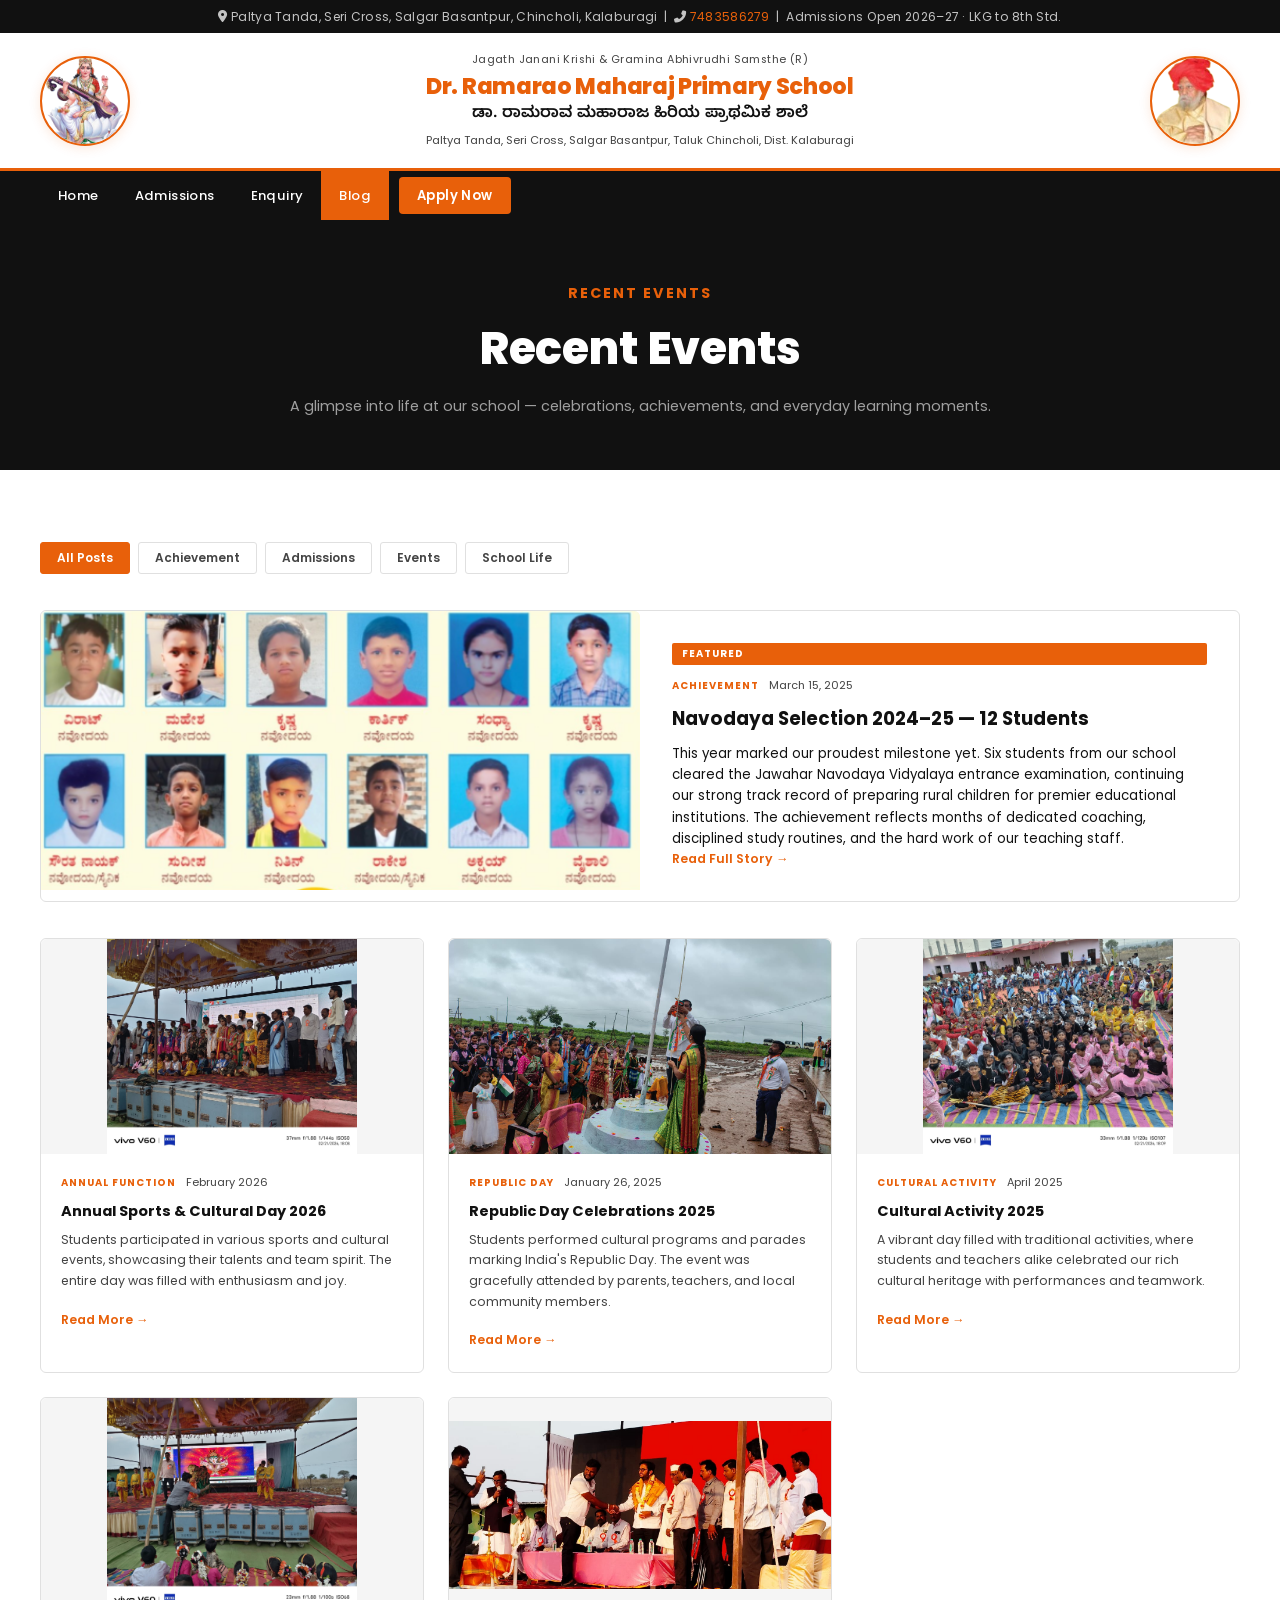
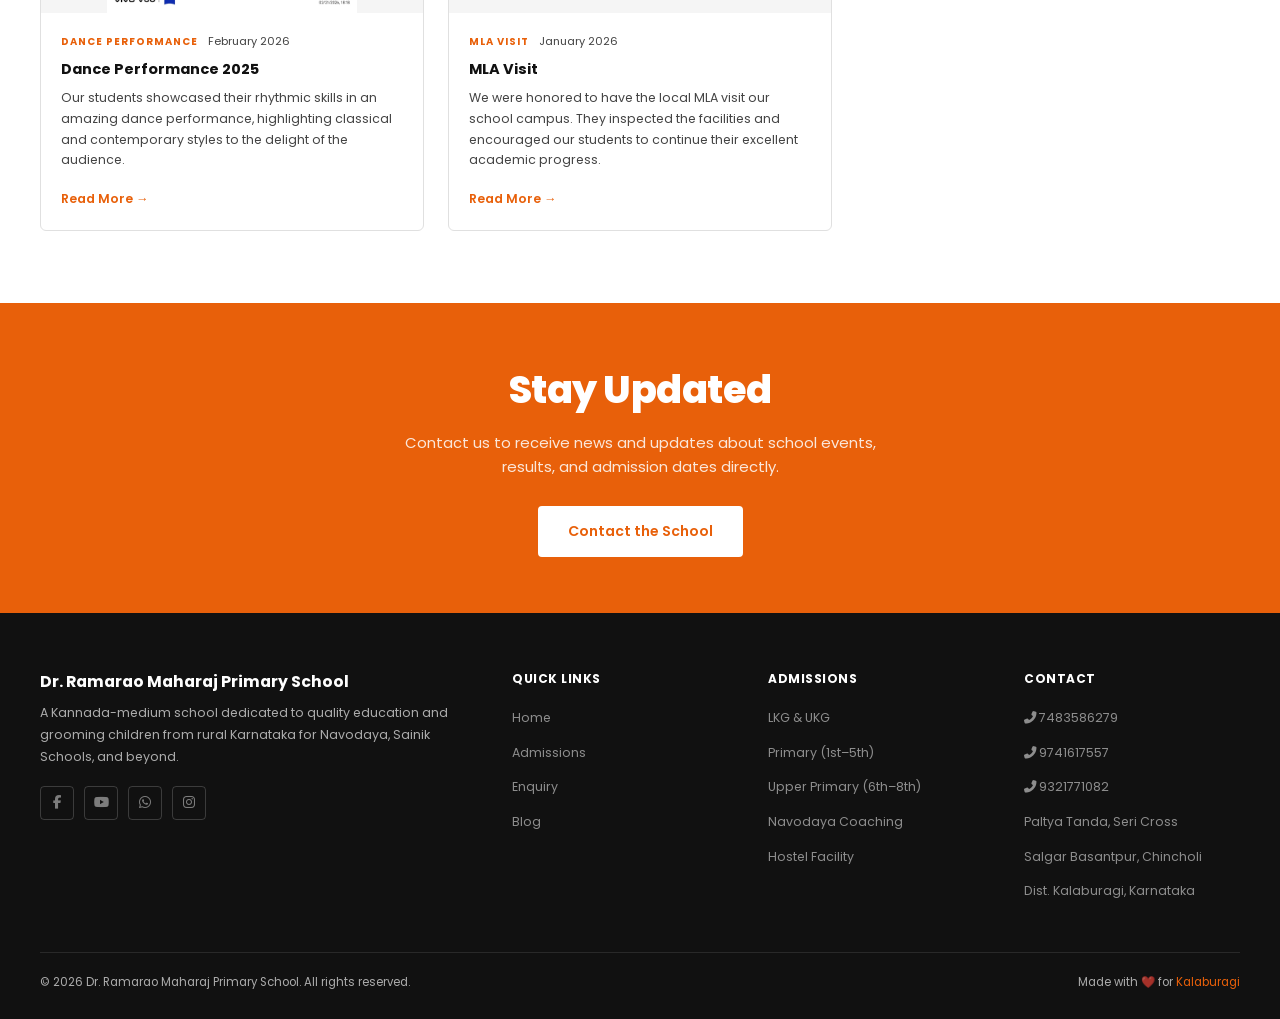
<file: pages/blog.html>
<!DOCTYPE html>
<html lang="en">
<head>
  <meta charset="UTF-8" />
  <meta name="viewport" content="width=device-width, initial-scale=1.0" />
  <title>Blog & News | Dr. Ramarao Maharaj Primary School, Chincholi, Kalaburagi</title>
  <meta name="description" content="Latest news, Navodaya & Sainik selection results, events, and updates from Dr. Ramarao Maharaj Primary School, Chincholi, Kalaburagi. 50+ Navodaya selections." />
  <meta name="keywords" content="Dr Ramarao Maharaj School news, Navodaya selection results Chincholi, school events Kalaburagi, Sainik school results, school blog Chincholi" />
  <meta name="robots" content="index, follow" />
  <link rel="canonical" href="https://drmps.vercel.app/pages/blog.html" />
  <link rel="icon" type="image/png" href="../images/maharaj.png" />
  <link rel="apple-touch-icon" href="../images/maharaj.png" />
  <meta property="og:type" content="website" />
  <meta property="og:title" content="Blog & News | Dr. Ramarao Maharaj Primary School" />
  <meta property="og:description" content="Navodaya & Sainik selection results, events, and updates. Chincholi, Kalaburagi." />
  <meta property="og:image" content="https://drmps.vercel.app/images/maharaj.png" />
  <meta property="og:site_name" content="Dr. Ramarao Maharaj Primary School" />
  <meta name="twitter:card" content="summary" />
  <meta name="twitter:title" content="Blog | Dr. Ramarao Maharaj Primary School" />
  <meta name="twitter:image" content="https://drmps.vercel.app/images/maharaj.png" />
  <link rel="stylesheet" href="https://cdnjs.cloudflare.com/ajax/libs/font-awesome/6.5.1/css/all.min.css" />
  <link href="https://fonts.googleapis.com/css2?family=Poppins:wght@300;400;500;600;700;800&family=Noto+Sans+Kannada:wght@400;600;700&display=swap" rel="stylesheet" />
  <link rel="stylesheet" href="../css/style.css" />
  <style>
    /* ── BLOG-SPECIFIC STYLES ── */

    /* Filter bar */
    .filter-bar {
      display: flex; gap: 8px; flex-wrap: wrap; margin-bottom: 36px;
    }
    .filter-btn {
      padding: 6px 16px; border-radius: 3px; border: 1.5px solid var(--border);
      font-size: 0.75rem; font-weight: 600; cursor: pointer;
      background: var(--white); color: var(--gray);
      font-family: 'Poppins', sans-serif;
      transition: border-color 0.2s, color 0.2s, background 0.2s;
    }
    .filter-btn:hover,
    .filter-btn.active {
      border-color: var(--orange); color: var(--orange);
    }
    .filter-btn.active { background: var(--orange); color: var(--white); border-color: var(--orange); }

    /* Blog grid */
    .blog-grid {
      display: grid; grid-template-columns: repeat(3, 1fr); gap: 24px;
    }
    .blog-card {
      border: 1px solid var(--border); border-radius: 6px;
      overflow: hidden; background: var(--white);
      transition: box-shadow 0.2s;
    }
    .blog-card:hover { box-shadow: 0 6px 24px rgba(0,0,0,0.07); }
    .blog-thumb { aspect-ratio: 16/9; }
    .blog-body { padding: 20px; }
    .blog-meta { display: flex; gap: 10px; align-items: center; margin-bottom: 9px; }
    .blog-cat {
      font-size: 0.62rem; font-weight: 700; letter-spacing: 1px;
      text-transform: uppercase; color: var(--orange);
    }
    .blog-date { font-size: 0.69rem; color: var(--gray); }
    .blog-card h3 {
      font-size: 0.91rem; font-weight: 700; margin-bottom: 8px;
      line-height: 1.45; color: var(--black);
    }
    .blog-card p { font-size: 0.78rem; color: var(--gray); line-height: 1.65; margin-bottom: 14px; }
    .blog-link {
      font-size: 0.78rem; font-weight: 600;
      color: var(--orange); text-decoration: none;
    }
    .blog-link:hover { color: var(--orange-dark); }

    /* Featured post */
    .blog-featured {
      display: grid; grid-template-columns: 1fr 1fr;
      gap: 0; border: 1px solid var(--border);
      border-radius: 6px; overflow: hidden;
      background: var(--white); margin-bottom: 36px;
      transition: box-shadow 0.2s;
    }
    .blog-featured:hover { box-shadow: 0 6px 24px rgba(0,0,0,0.07); }
    .blog-featured .blog-thumb { aspect-ratio: auto; min-height: 260px; }
    .blog-featured .blog-body {
      padding: 32px; display: flex;
      flex-direction: column; justify-content: center;
    }
    .blog-featured h3 { font-size: 1.15rem; margin-bottom: 10px; }
    .blog-featured p { font-size: 0.83rem; }
    .featured-badge {
      display: inline-block; background: var(--orange); color: var(--white);
      font-size: 0.62rem; font-weight: 700; letter-spacing: 1px;
      text-transform: uppercase; padding: 3px 10px; border-radius: 2px;
      margin-bottom: 12px;
    }

    @media (max-width: 960px) {
      .blog-grid { grid-template-columns: repeat(2, 1fr); }
      .blog-featured { grid-template-columns: 1fr; }
      .blog-featured .blog-thumb { min-height: 200px; }
    }
    @media (max-width: 640px) {
      .blog-grid { grid-template-columns: 1fr; }
      .blog-featured .blog-body { padding: 22px; }
    }
  </style>
</head>
<body>

  <!-- ── TOPBAR ── -->
  <div class="topbar">
    <i class="fas fa-map-marker-alt"></i> Paltya Tanda, Seri Cross, Salgar Basantpur, Chincholi, Kalaburagi &nbsp;|&nbsp;
    <i class="fas fa-phone-alt"></i> <a href="tel:7483586279">7483586279</a> &nbsp;|&nbsp;
    Admissions Open 2026–27 · LKG to 8th Std.
  </div>

  <!-- ── HEADER ── -->
  <header>
    <div class="header-inner">
      <img src="../images/Saraswati_Devi.png" alt="Saraswati Devi" class="header-logo" title="Saraswati Devi" />
      <div class="school-identity">
        <p class="org-name">Jagath Janani Krishi &amp; Gramina Abhivrudhi Samsthe (R)</p>
        <h1>Dr. Ramarao Maharaj Primary School</h1>
        <span class="kannada-name">ಡಾ. ರಾಮರಾವ ಮಹಾರಾಜ ಹಿರಿಯ ಪ್ರಾಥಮಿಕ ಶಾಲೆ</span>
        <p class="location">Paltya Tanda, Seri Cross, Salgar Basantpur, Taluk Chincholi, Dist. Kalaburagi</p>
      </div>
      <img src="../images/maharaj.png" alt="Dr. Ramarao Maharaj" class="header-logo" title="Dr. Ramarao Maharaj" />
    </div>
  </header>

  <!-- ── NAV ── -->
  <nav>
    <div class="nav-inner">
      <ul class="nav-links" id="navLinks">
        <li><a href="../index.html">Home</a></li>
        <li><a href="admissions.html">Admissions</a></li>
        <li><a href="enquiry.html">Enquiry</a></li>
        <li><a href="blog.html" class="active">Blog</a></li>
        <li><a href="enquiry.html" class="nav-cta">Apply Now</a></li>
      </ul>
      <div class="hamburger" id="hamburger" onclick="toggleNav()">
        <span></span><span></span><span></span>
      </div>
    </div>
  </nav>

  <!-- PAGE HERO -->
  <div class="page-hero">
    <p class="section-label">Recent Events</p>
    <h2>Recent Events</h2>
    <p>A glimpse into life at our school — celebrations, achievements, and everyday learning moments.</p>
  </div>

  <!-- MAIN SECTION -->
  <section>
    <div class="section-inner">

      <!-- Filter -->
      <div class="filter-bar">
        <button class="filter-btn active">All Posts</button>
        <button class="filter-btn">Achievement</button>
        <button class="filter-btn">Admissions</button>
        <button class="filter-btn">Events</button>
        <button class="filter-btn">School Life</button>
      </div>

      <!-- Featured Post -->
      <div class="blog-featured">
        <!-- Just change the src below to your featured blog image -->
        <img src="../images/navodatya2026.png" alt="Navodaya Selection 2024-25" class="blog-thumb" />
        <div class="blog-body">
          <span class="featured-badge">Featured</span>
          <div class="blog-meta">
            <span class="blog-cat">Achievement</span>
            <span class="blog-date">March 15, 2025</span>
          </div>
          <h3>Navodaya Selection 2024–25 — 12 Students</h3>
          <p>This year marked our proudest milestone yet. Six students from our school cleared the Jawahar Navodaya Vidyalaya entrance examination, continuing our strong track record of preparing rural children for premier educational institutions. The achievement reflects months of dedicated coaching, disciplined study routines, and the hard work of our teaching staff.</p>
          <a href="#" class="blog-link">Read Full Story →</a>
        </div>
      </div>

      <!-- Blog Grid -->
      <div class="blog-grid">



        <div class="blog-card">
          <!-- Just change the src below to your blog image -->
          <img src="../images/event2.jpg" alt="Annual Sports & Cultural Day 2026" class="blog-thumb" />
          <div class="blog-body">
            <div class="blog-meta">
              <span class="blog-cat">Annual Function</span>
              <span class="blog-date">February 2026</span>
            </div>
            <h3>Annual Sports & Cultural Day 2026</h3>
            <p>Students participated in various sports and cultural events, showcasing their talents and team spirit. The entire day was filled with enthusiasm and joy.</p>
            <a href="#" class="blog-link">Read More →</a>
          </div>
        </div>

        <div class="blog-card">
          <!-- Just change the src below to your blog image -->
          <img src="../images/event3.jpg" alt="Republic Day Celebrations 2025" class="blog-thumb" />
          <div class="blog-body">
            <div class="blog-meta">
              <span class="blog-cat">Republic Day</span>
              <span class="blog-date">January 26, 2025</span>
            </div>
            <h3>Republic Day Celebrations 2025</h3>
            <p>Students performed cultural programs and parades marking India's Republic Day. The event was gracefully attended by parents, teachers, and local community members.</p>
            <a href="#" class="blog-link">Read More →</a>
          </div>
        </div>

        <div class="blog-card">
          <!-- Just change the src below to your blog image -->
          <img src="../images/event4.jpg" alt="Cultural Activity 2025" class="blog-thumb" />
          <div class="blog-body">
            <div class="blog-meta">
              <span class="blog-cat">Cultural Activity</span>
              <span class="blog-date">April 2025</span>
            </div>
            <h3>Cultural Activity 2025</h3>
            <p>A vibrant day filled with traditional activities, where students and teachers alike celebrated our rich cultural heritage with performances and teamwork.</p>
            <a href="#" class="blog-link">Read More →</a>
          </div>
        </div>

        <div class="blog-card">
          <!-- Just change the src below to your blog image -->
          <img src="../images/event5.jpg" alt="Dance Performance 2025" class="blog-thumb" />
          <div class="blog-body">
            <div class="blog-meta">
              <span class="blog-cat">Dance Performance</span>
              <span class="blog-date">February 2026</span>
            </div>
            <h3>Dance Performance 2025</h3>
            <p>Our students showcased their rhythmic skills in an amazing dance performance, highlighting classical and contemporary styles to the delight of the audience.</p>
            <a href="#" class="blog-link">Read More →</a>
          </div>
        </div>

        <div class="blog-card">
          <!-- Just change the src below to your blog image -->
          <img src="../images/even6.jpg" alt="MLA Visit" class="blog-thumb" />
          <div class="blog-body">
            <div class="blog-meta">
              <span class="blog-cat">MLA Visit</span>
              <span class="blog-date">January 2026</span>
            </div>
            <h3>MLA Visit</h3>
            <p>We were honored to have the local MLA visit our school campus. They inspected the facilities and encouraged our students to continue their excellent academic progress.</p>
            <a href="#" class="blog-link">Read More →</a>
          </div>
        </div>

      </div>
    </div>
  </section>

  <!-- CTA BANNER -->
  <div class="cta-banner">
    <h2>Stay Updated</h2>
    <p>Contact us to receive news and updates about school events, results, and admission dates directly.</p>
    <a href="enquiry.html" class="btn btn-white">Contact the School</a>
  </div>

  <!-- ── FOOTER ── -->
  <footer>
    <div class="footer-inner">
      <div class="footer-grid">
        <div class="footer-brand">
          <h3>Dr. Ramarao Maharaj Primary School</h3>
          <p>A Kannada-medium school dedicated to quality education and grooming children from rural Karnataka for Navodaya, Sainik Schools, and beyond.</p>
          <div class="social-icons">
            <a class="social-icon" href="#" title="Facebook"><i class="fab fa-facebook-f"></i></a>
            <a class="social-icon" href="#" title="YouTube"><i class="fab fa-youtube"></i></a>
            <a class="social-icon" href="#" title="WhatsApp"><i class="fab fa-whatsapp"></i></a>
            <a class="social-icon" href="#" title="Instagram"><i class="fab fa-instagram"></i></a>
          </div>
        </div>
        <div class="footer-col">
          <h4>Quick Links</h4>
          <ul>
            <li><a href="../index.html">Home</a></li>
            <li><a href="admissions.html">Admissions</a></li>
            <li><a href="enquiry.html">Enquiry</a></li>
            <li><a href="blog.html">Blog</a></li>
          </ul>
        </div>
        <div class="footer-col">
          <h4>Admissions</h4>
          <ul>
            <li><a href="admissions.html">LKG &amp; UKG</a></li>
            <li><a href="admissions.html">Primary (1st–5th)</a></li>
            <li><a href="admissions.html">Upper Primary (6th–8th)</a></li>
            <li><a href="admissions.html">Navodaya Coaching</a></li>
            <li><a href="admissions.html">Hostel Facility</a></li>
          </ul>
        </div>
        <div class="footer-col">
          <h4>Contact</h4>
          <ul>
            <li><a href="tel:7483586279"><i class="fas fa-phone-alt"></i> 7483586279</a></li>
            <li><a href="tel:9741617557"><i class="fas fa-phone-alt"></i> 9741617557</a></li>
            <li><a href="tel:9321771082"><i class="fas fa-phone-alt"></i> 9321771082</a></li>
            <li><a href="#">Paltya Tanda, Seri Cross</a></li>
            <li><a href="#">Salgar Basantpur, Chincholi</a></li>
            <li><a href="#">Dist. Kalaburagi, Karnataka</a></li>
          </ul>
        </div>
      </div>
      <hr class="footer-divider" />
      <div class="footer-bottom">
        <p>© 2026 Dr. Ramarao Maharaj Primary School. All rights reserved.</p>
        <p>Made with ❤️ for <span class="orange">Kalaburagi</span></p>
      </div>
    </div>
  </footer>

  <script src="../js/main.js"></script>
  <script>
    /* Blog category filter */
    document.querySelectorAll('.filter-btn').forEach(function (btn) {
      btn.addEventListener('click', function () {
        document.querySelectorAll('.filter-btn').forEach(function (b) { b.classList.remove('active'); });
        this.classList.add('active');
        /* Future: filter .blog-card elements by data-category attribute */
      });
    });
  </script>
</body>
</html>
</file>
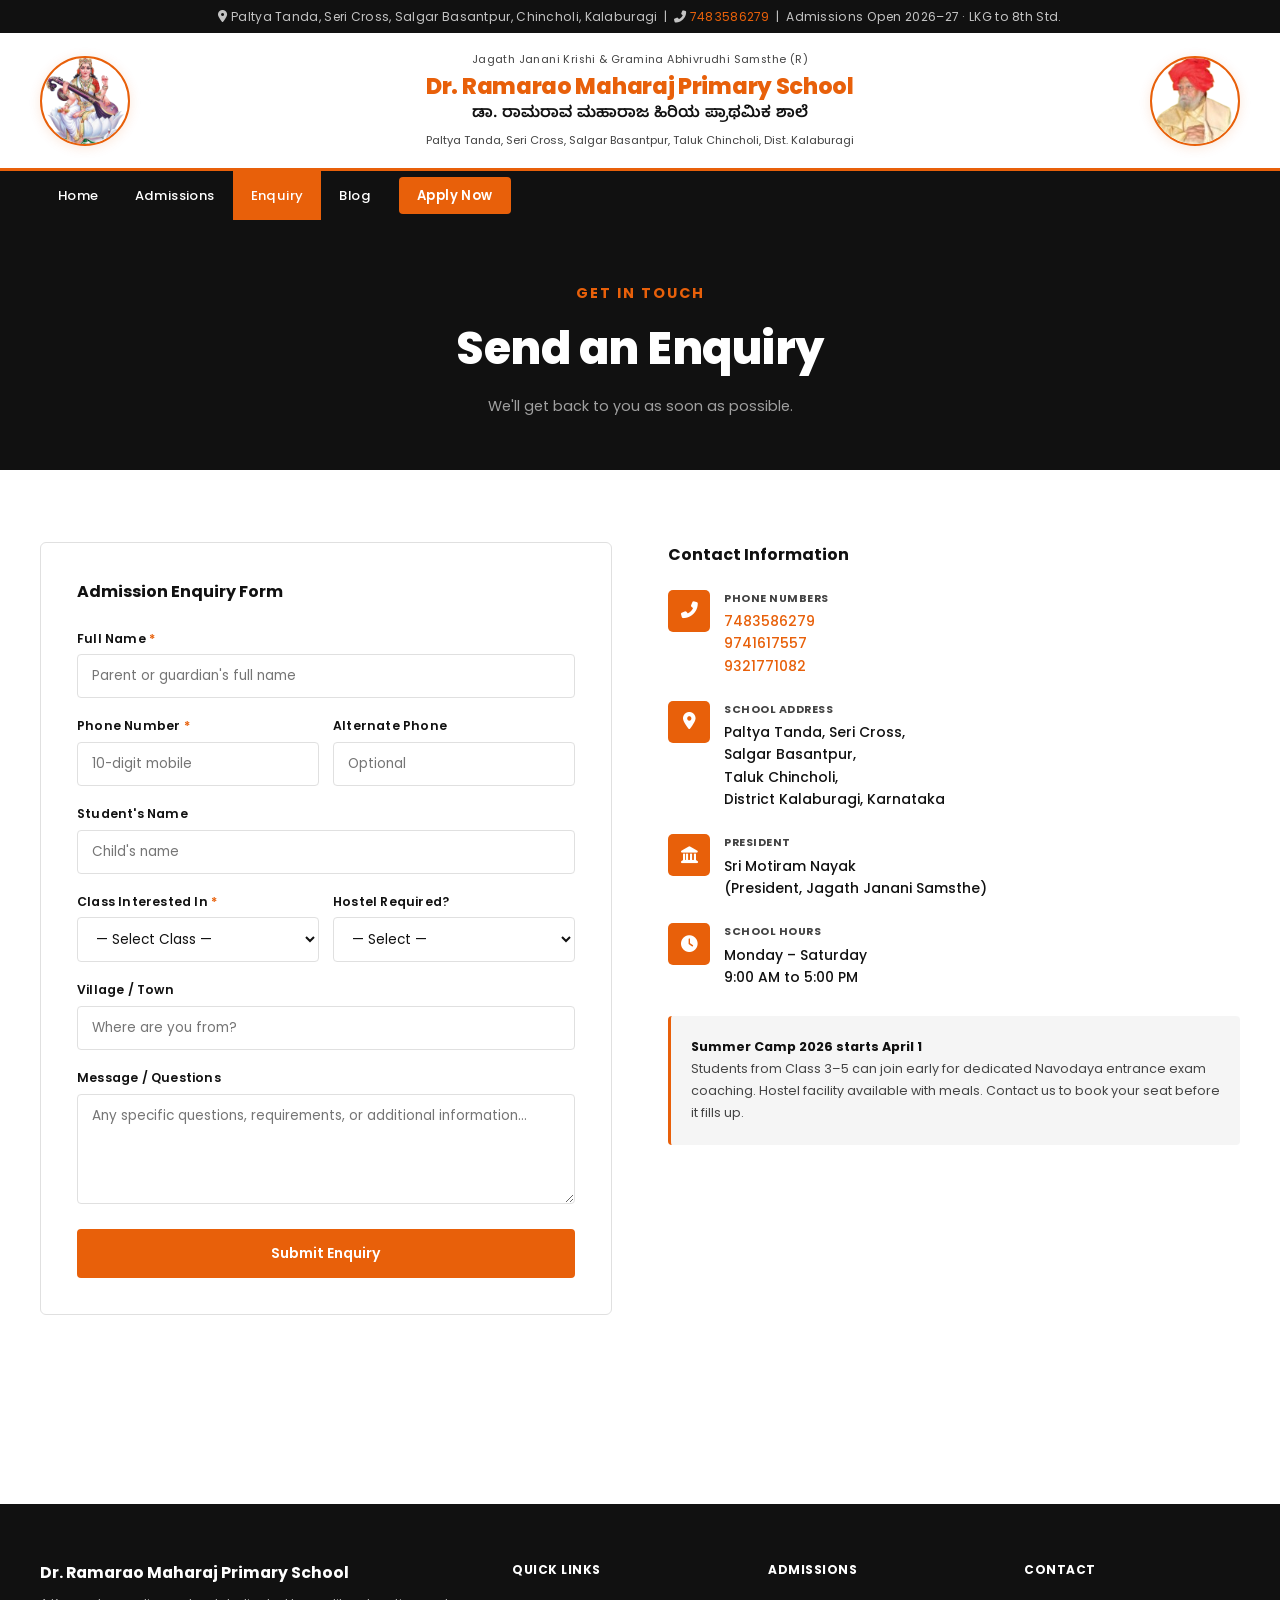
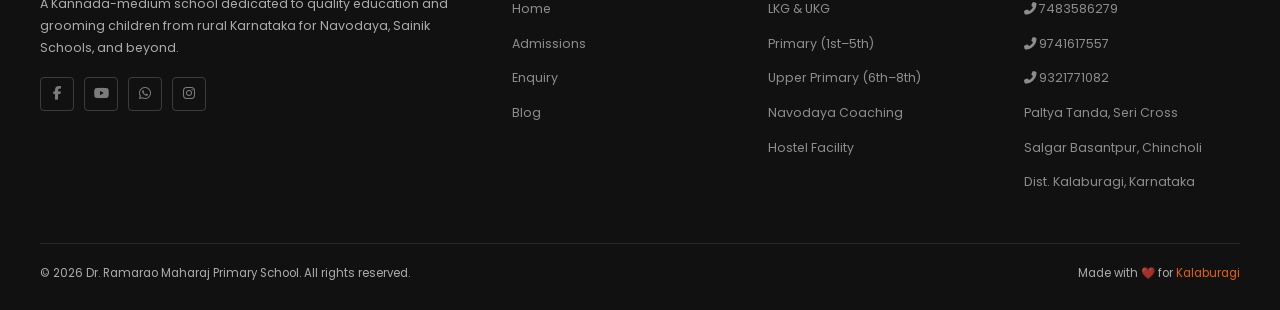
<file: pages/enquiry.html>
<!DOCTYPE html>
<html lang="en">
<head>
  <meta charset="UTF-8" />
  <meta name="viewport" content="width=device-width, initial-scale=1.0" />
  <title>Enquiry & Contact | Dr. Ramarao Maharaj Primary School, Chincholi, Kalaburagi</title>
  <meta name="description" content="Send an admission enquiry or contact Dr. Ramarao Maharaj Primary School, Paltya Tanda, Chincholi, Kalaburagi. Phone: 7483586279, 9741617557. Kannada medium, LKG to 8th, hostel facility." />
  <meta name="keywords" content="contact Dr Ramarao Maharaj School, school enquiry Chincholi, admission enquiry Kalaburagi, school phone number Chincholi, Paltya Tanda school contact" />
  <meta name="robots" content="index, follow" />
  <link rel="canonical" href="https://drmps.vercel.app/pages/enquiry.html" />
  <link rel="icon" type="image/png" href="../images/maharaj.png" />
  <link rel="apple-touch-icon" href="../images/maharaj.png" />
  <meta property="og:type" content="website" />
  <meta property="og:title" content="Contact & Enquiry | Dr. Ramarao Maharaj Primary School" />
  <meta property="og:description" content="Send an admission enquiry. Phone: 7483586279. Paltya Tanda, Chincholi, Kalaburagi." />
  <meta property="og:image" content="https://drmps.vercel.app/images/maharaj.png" />
  <meta property="og:site_name" content="Dr. Ramarao Maharaj Primary School" />
  <meta name="twitter:card" content="summary" />
  <meta name="twitter:title" content="Contact | Dr. Ramarao Maharaj Primary School" />
  <meta name="twitter:image" content="https://drmps.vercel.app/images/maharaj.png" />
  <link rel="stylesheet" href="https://cdnjs.cloudflare.com/ajax/libs/font-awesome/6.5.1/css/all.min.css" />
  <link href="https://fonts.googleapis.com/css2?family=Poppins:wght@300;400;500;600;700;800&family=Noto+Sans+Kannada:wght@400;600;700&display=swap" rel="stylesheet" />
  <link rel="stylesheet" href="../css/style.css" />
  <style>
    /* ── ENQUIRY-SPECIFIC STYLES ── */

    .enquiry-grid {
      display: grid; grid-template-columns: 1fr 1fr;
      gap: 56px; align-items: start;
    }

    /* Form card */
    .form-card {
      background: var(--white); border: 1px solid var(--border);
      border-radius: 6px; padding: 36px;
    }
    .form-card h3 { font-size: 1rem; font-weight: 700; margin-bottom: 24px; }
    .form-group { margin-bottom: 18px; }
    label {
      display: block; font-size: 0.77rem; font-weight: 600;
      color: var(--black); margin-bottom: 6px; letter-spacing: 0.2px;
    }
    label span { color: var(--orange); }
    input, select, textarea {
      width: 100%; padding: 11px 14px;
      border: 1.5px solid var(--border); border-radius: 4px;
      font-family: 'Poppins', sans-serif; font-size: 0.85rem;
      color: var(--black); background: var(--white);
      transition: border-color 0.2s; outline: none;
    }
    input:focus, select:focus, textarea:focus { border-color: var(--orange); }
    textarea { resize: vertical; min-height: 110px; }
    .form-row { display: grid; grid-template-columns: 1fr 1fr; gap: 14px; }

    .form-error {
      display: none; background: #fff5f5; border: 1.5px solid #fca5a5;
      border-radius: 4px; padding: 12px 16px; font-size: 0.82rem;
      color: #b91c1c; margin-top: 14px;
    }
    .form-success {
      display: none; background: #f0fdf4; border: 1.5px solid #86efac;
      border-radius: 4px; padding: 14px 18px; font-size: 0.84rem;
      color: #166534; margin-top: 14px; line-height: 1.7;
    }

    /* Info side */
    .enquiry-info h3 { font-size: 1rem; font-weight: 700; margin-bottom: 22px; }
    .contact-item {
      display: flex; gap: 14px; align-items: flex-start; margin-bottom: 24px;
    }
    .contact-icon {
      width: 42px; height: 42px; background: var(--orange);
      border-radius: 5px; display: flex; align-items: center;
      justify-content: center; flex-shrink: 0; color: white;
      font-size: 1.05rem;
    }
    .contact-label {
      font-size: 0.68rem; font-weight: 700; letter-spacing: 0.5px;
      text-transform: uppercase; color: var(--gray); margin-bottom: 3px;
    }
    .contact-value {
      font-size: 0.87rem; font-weight: 500; color: var(--black); line-height: 1.6;
    }
    .contact-value a { color: var(--orange); text-decoration: none; }
    .contact-value a:hover { text-decoration: underline; }

    .info-notice {
      background: var(--light-gray); border-left: 3px solid var(--orange);
      border-radius: 4px; padding: 20px; margin-top: 28px;
    }
    .info-notice p { font-size: 0.79rem; color: var(--gray); line-height: 1.75; }
    .info-notice strong { color: var(--black); }

    .map-placeholder {
      margin-top: 22px; border: 1px solid var(--border);
      border-radius: 6px; aspect-ratio: 4/3;
      display: flex; flex-direction: column;
      align-items: center; justify-content: center;
      gap: 8px; background: var(--light-gray);
      font-size: 0.75rem; color: var(--gray);
    }

    @media (max-width: 960px) {
      .enquiry-grid { grid-template-columns: 1fr; }
    }
    @media (max-width: 640px) {
      .form-row { grid-template-columns: 1fr; }
      .form-card { padding: 24px; }
    }
  </style>
</head>
<body>

  <!-- ── TOPBAR ── -->
  <div class="topbar">
    <i class="fas fa-map-marker-alt"></i> Paltya Tanda, Seri Cross, Salgar Basantpur, Chincholi, Kalaburagi &nbsp;|&nbsp;
    <i class="fas fa-phone-alt"></i> <a href="tel:7483586279">7483586279</a> &nbsp;|&nbsp;
    Admissions Open 2026–27 · LKG to 8th Std.
  </div>

  <!-- ── HEADER ── -->
  <header>
    <div class="header-inner">
      <img src="../images/Saraswati_Devi.png" alt="Saraswati Devi" class="header-logo" title="Saraswati Devi" />
      <div class="school-identity">
        <p class="org-name">Jagath Janani Krishi &amp; Gramina Abhivrudhi Samsthe (R)</p>
        <h1>Dr. Ramarao Maharaj Primary School</h1>
        <span class="kannada-name">ಡಾ. ರಾಮರಾವ ಮಹಾರಾಜ ಹಿರಿಯ ಪ್ರಾಥಮಿಕ ಶಾಲೆ</span>
        <p class="location">Paltya Tanda, Seri Cross, Salgar Basantpur, Taluk Chincholi, Dist. Kalaburagi</p>
      </div>
      <img src="../images/maharaj.png" alt="Dr. Ramarao Maharaj" class="header-logo" title="Dr. Ramarao Maharaj" />
    </div>
  </header>

  <!-- ── NAV ── -->
  <nav>
    <div class="nav-inner">
      <ul class="nav-links" id="navLinks">
        <li><a href="../index.html">Home</a></li>
        <li><a href="admissions.html">Admissions</a></li>
        <li><a href="enquiry.html" class="active">Enquiry</a></li>
        <li><a href="blog.html">Blog</a></li>
        <li><a href="enquiry.html" class="nav-cta">Apply Now</a></li>
      </ul>
      <div class="hamburger" id="hamburger" onclick="toggleNav()">
        <span></span><span></span><span></span>
      </div>
    </div>
  </nav>

  <!-- PAGE HERO -->
  <div class="page-hero">
    <p class="section-label">Get In Touch</p>
    <h2>Send an Enquiry</h2>
    <p>We'll get back to you as soon as possible.</p>
  </div>

  <!-- MAIN SECTION -->
  <section>
    <div class="section-inner">
      <div class="enquiry-grid">

        <!-- FORM -->
        <div class="form-card">
          <h3>Admission Enquiry Form</h3>
          <form id="enquiryForm" novalidate>

            <div class="form-group">
              <label for="name">Full Name <span>*</span></label>
              <input type="text" id="name" name="name" placeholder="Parent or guardian's full name" autocomplete="name" />
            </div>

            <div class="form-row">
              <div class="form-group">
                <label for="phone">Phone Number <span>*</span></label>
                <input type="tel" id="phone" name="phone" placeholder="10-digit mobile" autocomplete="tel" />
              </div>
              <div class="form-group">
                <label for="altPhone">Alternate Phone</label>
                <input type="tel" id="altPhone" name="altPhone" placeholder="Optional" autocomplete="tel" />
              </div>
            </div>

            <div class="form-group">
              <label for="studentName">Student's Name</label>
              <input type="text" id="studentName" name="studentName" placeholder="Child's name" />
            </div>

            <div class="form-row">
              <div class="form-group">
                <label for="classInt">Class Interested In <span>*</span></label>
                <select id="classInt" name="classInt">
                  <option value="">— Select Class —</option>
                  <option>LKG</option>
                  <option>UKG</option>
                  <option>1st Standard</option>
                  <option>2nd Standard</option>
                  <option>3rd Standard</option>
                  <option>4th Standard</option>
                  <option>5th Standard</option>
                  <option>6th Standard</option>
                  <option>7th Standard</option>
                  <option>8th Standard</option>
                </select>
              </div>
              <div class="form-group">
                <label for="hostel">Hostel Required?</label>
                <select id="hostel" name="hostel">
                  <option value="">— Select —</option>
                  <option>Yes, hostel needed</option>
                  <option>No, day scholar</option>
                  <option>Not sure yet</option>
                </select>
              </div>
            </div>

            <div class="form-group">
              <label for="village">Village / Town</label>
              <input type="text" id="village" name="village" placeholder="Where are you from?" />
            </div>

            <div class="form-group">
              <label for="message">Message / Questions</label>
              <textarea id="message" name="message" placeholder="Any specific questions, requirements, or additional information..."></textarea>
            </div>

            <button type="submit" class="btn btn-primary" style="width:100%;justify-content:center;">
              Submit Enquiry
            </button>

            <div class="form-error" id="formError"></div>
            <div class="form-success" id="formSuccess">
              ✅ <strong>Thank you for your enquiry!</strong><br>
              We have received your message and will contact you shortly on the phone number you provided. If urgent, please call us directly at <strong>7483586279</strong>.
            </div>
          </form>
        </div>

        <!-- CONTACT INFO -->
        <div class="enquiry-info">
          <h3>Contact Information</h3>

          <div class="contact-item">
            <div class="contact-icon"><i class="fas fa-phone-alt"></i></div>
            <div>
              <p class="contact-label">Phone Numbers</p>
              <p class="contact-value">
                <a href="tel:7483586279">7483586279</a><br>
                <a href="tel:9741617557">9741617557</a><br>
                <a href="tel:9321771082">9321771082</a>
              </p>
            </div>
          </div>

          <div class="contact-item">
            <div class="contact-icon"><i class="fas fa-map-marker-alt"></i></div>
            <div>
              <p class="contact-label">School Address</p>
              <p class="contact-value">
                Paltya Tanda, Seri Cross,<br>
                Salgar Basantpur,<br>
                Taluk Chincholi,<br>
                District Kalaburagi, Karnataka
              </p>
            </div>
          </div>

          <div class="contact-item">
            <div class="contact-icon"><i class="fas fa-landmark"></i></div>
            <div>
              <p class="contact-label">President</p>
              <p class="contact-value">Sri Motiram Nayak<br>(President, Jagath Janani Samsthe)</p>
            </div>
          </div>

          <div class="contact-item">
            <div class="contact-icon"><i class="fas fa-clock"></i></div>
            <div>
              <p class="contact-label">School Hours</p>
              <p class="contact-value">Monday – Saturday<br>9:00 AM to 5:00 PM</p>
            </div>
          </div>

          <div class="info-notice">
            <p>
              <strong>Summer Camp 2026 starts April 1</strong><br>
              Students from Class 3–5 can join early for dedicated Navodaya entrance exam coaching. Hostel facility available with meals. Contact us to book your seat before it fills up.
            </p>
          </div>

          <!-- Replace the src below with your Google Maps embed URL -->
          <iframe
            src="https://www.google.com/maps/embed?pb=!1m18!1m12!1m3!1d3789.0!2d76.85!3d17.45!2m3!1f0!2f0!3f0!3m2!1i1024!2i768!4f13.1!3m3!1m2!1s0x0%3A0x0!2sPaltya+Tanda+Chincholi!5e0!3m2!1sen!2sin!4v1"
            width="100%" height="280" style="border:0; border-radius:6px;"
            allowfullscreen="" loading="lazy"
            title="School Location Map">
          </iframe>
        </div>

      </div>
    </div>
  </section>

  <!-- ── FOOTER ── -->
  <footer>
    <div class="footer-inner">
      <div class="footer-grid">
        <div class="footer-brand">
          <h3>Dr. Ramarao Maharaj Primary School</h3>
          <p>A Kannada-medium school dedicated to quality education and grooming children from rural Karnataka for Navodaya, Sainik Schools, and beyond.</p>
          <div class="social-icons">
            <a class="social-icon" href="#" title="Facebook"><i class="fab fa-facebook-f"></i></a>
            <a class="social-icon" href="#" title="YouTube"><i class="fab fa-youtube"></i></a>
            <a class="social-icon" href="#" title="WhatsApp"><i class="fab fa-whatsapp"></i></a>
            <a class="social-icon" href="#" title="Instagram"><i class="fab fa-instagram"></i></a>
          </div>
        </div>
        <div class="footer-col">
          <h4>Quick Links</h4>
          <ul>
            <li><a href="../index.html">Home</a></li>
            <li><a href="admissions.html">Admissions</a></li>
            <li><a href="enquiry.html">Enquiry</a></li>
            <li><a href="blog.html">Blog</a></li>
          </ul>
        </div>
        <div class="footer-col">
          <h4>Admissions</h4>
          <ul>
            <li><a href="admissions.html">LKG &amp; UKG</a></li>
            <li><a href="admissions.html">Primary (1st–5th)</a></li>
            <li><a href="admissions.html">Upper Primary (6th–8th)</a></li>
            <li><a href="admissions.html">Navodaya Coaching</a></li>
            <li><a href="admissions.html">Hostel Facility</a></li>
          </ul>
        </div>
        <div class="footer-col">
          <h4>Contact</h4>
          <ul>
            <li><a href="tel:7483586279"><i class="fas fa-phone-alt"></i> 7483586279</a></li>
            <li><a href="tel:9741617557"><i class="fas fa-phone-alt"></i> 9741617557</a></li>
            <li><a href="tel:9321771082"><i class="fas fa-phone-alt"></i> 9321771082</a></li>
            <li><a href="#">Paltya Tanda, Seri Cross</a></li>
            <li><a href="#">Salgar Basantpur, Chincholi</a></li>
            <li><a href="#">Dist. Kalaburagi, Karnataka</a></li>
          </ul>
        </div>
      </div>
      <hr class="footer-divider" />
      <div class="footer-bottom">
        <p>© 2026 Dr. Ramarao Maharaj Primary School. All rights reserved.</p>
        <p>Made with ❤️ for <span class="orange">Kalaburagi</span></p>
      </div>
    </div>
  </footer>

  <script src="../js/main.js"></script>
  <script src="../js/enquiry.js"></script>
</body>
</html>
</file>
<file: css/style.css>
/* ══════════════════════════════════════════════
   Dr. Ramarao Maharaj Primary School
   Main Stylesheet — style.css
   Theme: Orange (#E8600A), Black (#111), White
   ══════════════════════════════════════════════ */

*, *::before, *::after { box-sizing: border-box; margin: 0; padding: 0; }

:root {
  --orange:      #E8600A;
  --orange-dark: #C04F06;
  --black:       #111111;
  --gray:        #444444;
  --light-gray:  #F5F5F5;
  --border:      #E0E0E0;
  --white:       #ffffff;
}

html { scroll-behavior: smooth; }

body {
  font-family: 'Poppins', sans-serif;
  color: var(--black);
  background: var(--white);
  line-height: 1.6;
}

/* ── TOPBAR ── */
.topbar {
  background: var(--black);
  color: rgba(255,255,255,0.75);
  font-size: 0.76rem;
  padding: 7px 24px;
  text-align: center;
  letter-spacing: 0.3px;
}
.topbar a { color: var(--orange); text-decoration: none; }
.topbar a:hover { text-decoration: underline; }

/* ── HEADER ── */
header {
  background: var(--white);
  border-bottom: 3px solid var(--orange);
  padding: 0 24px;
}
.header-inner {
  max-width: 1200px;
  margin: 0 auto;
  display: flex;
  align-items: center;
  justify-content: space-between;
  padding: 18px 0;
  gap: 16px;
}
.header-logo {
  width: 90px; height: 90px;
  border-radius: 50%;
  object-fit: cover;
  flex-shrink: 0;
  border: 2.5px solid var(--orange);
  background: var(--white);
  box-shadow: 0 2px 12px rgba(232,96,10,0.15);
}
.school-identity { text-align: center; flex: 1; }
.school-identity .org-name {
  font-size: 0.68rem; color: var(--gray);
  letter-spacing: 0.4px; margin-bottom: 4px;
}
.school-identity h1 {
  font-size: 1.4rem; font-weight: 800;
  color: var(--orange); line-height: 1.2; letter-spacing: -0.3px;
}
.school-identity .kannada-name {
  font-family: 'Noto Sans Kannada', sans-serif;
  font-size: 1rem; font-weight: 600;
  color: var(--black); margin-top: 3px; display: block;
}
.school-identity .location {
  font-size: 0.7rem; color: var(--gray); margin-top: 4px;
}

/* ── NAV ── */
nav {
  background: var(--black);
  padding: 0 24px;
  position: sticky; top: 0; z-index: 100;
}
.nav-inner {
  max-width: 1200px; margin: 0 auto;
  display: flex; align-items: center; justify-content: space-between;
}
.nav-links { display: flex; list-style: none; }
.nav-links li a {
  display: block; color: var(--white); text-decoration: none;
  font-size: 0.82rem; font-weight: 500;
  padding: 14px 18px; letter-spacing: 0.4px;
  transition: color 0.2s, background 0.2s;
}
.nav-links li a:hover,
.nav-links li a.active {
  color: var(--white); background: var(--orange);
}
.nav-cta {
  background: var(--orange);
  color: var(--white) !important;
  padding: 8px 18px !important;
  border-radius: 4px;
  margin: 6px 0 6px 10px;
  font-weight: 600 !important;
}
.nav-cta:hover { background: var(--orange-dark) !important; }
.hamburger {
  display: none; flex-direction: column; gap: 5px;
  cursor: pointer; padding: 12px 0;
}
.hamburger span {
  display: block; width: 24px; height: 2px;
  background: var(--white); border-radius: 2px; transition: 0.3s;
}

/* ── BUTTONS ── */
.btn {
  display: inline-block; padding: 12px 28px; border-radius: 4px;
  font-size: 0.88rem; font-weight: 600; cursor: pointer;
  text-decoration: none; border: 2px solid transparent;
  transition: background 0.2s, color 0.2s, border-color 0.2s;
  font-family: 'Poppins', sans-serif;
}
.btn-primary { background: var(--orange); color: var(--white); border-color: var(--orange); }
.btn-primary:hover { background: var(--orange-dark); border-color: var(--orange-dark); }
.btn-outline { background: transparent; color: var(--white); border-color: rgba(255,255,255,0.4); }
.btn-outline:hover { border-color: var(--white); }
.btn-dark { background: var(--black); color: var(--white); border-color: var(--black); }
.btn-dark:hover { background: #222; }
.btn-white { background: var(--white); color: var(--orange); border-color: var(--white); }
.btn-white:hover { background: var(--light-gray); }

/* ── SECTIONS ── */
section { padding: 72px 24px; }
section.bg-light { background: var(--light-gray); }
.section-inner { max-width: 1200px; margin: 0 auto; }
.section-label {
  font-size: 0.68rem; font-weight: 700;
  letter-spacing: 2px; text-transform: uppercase;
  color: var(--orange); margin-bottom: 8px;
}
.section-title {
  font-size: clamp(1.5rem, 3vw, 2.1rem);
  font-weight: 800; letter-spacing: -0.5px;
  margin-bottom: 10px; line-height: 1.2;
}
.section-sub {
  font-size: 0.9rem; color: var(--gray);
  max-width: 560px; margin-bottom: 40px;
}

/* ── PAGE HEADER HERO (inner pages) ── */
.page-hero {
  background: var(--black); color: var(--white);
  padding: 52px 24px; text-align: center;
}
.page-hero .section-label { color: var(--orange); }
.page-hero h2 {
  font-size: clamp(1.8rem, 4vw, 2.8rem);
  font-weight: 800; letter-spacing: -0.5px;
}
.page-hero p {
  color: rgba(255,255,255,0.6);
  margin-top: 10px; font-size: 0.9rem;
}

/* ── CTA BANNER ── */
.cta-banner {
  background: var(--orange); color: var(--white);
  padding: 56px 24px; text-align: center;
}
.cta-banner h2 {
  font-size: clamp(1.6rem, 3vw, 2.4rem);
  font-weight: 800; letter-spacing: -0.5px; margin-bottom: 10px;
}
.cta-banner p {
  font-size: 0.93rem; opacity: 0.85; margin-bottom: 28px;
  max-width: 480px; margin-left: auto; margin-right: auto;
}

/* ── FOOTER ── */
footer { background: var(--black); color: rgba(255,255,255,0.65); padding: 56px 24px 28px; }
.footer-inner { max-width: 1200px; margin: 0 auto; }
.footer-grid {
  display: grid; grid-template-columns: 2fr 1fr 1fr 1fr;
  gap: 40px; margin-bottom: 40px;
}
.footer-brand h3 { font-size: 0.98rem; font-weight: 700; color: var(--white); margin-bottom: 8px; }
.footer-brand p { font-size: 0.78rem; line-height: 1.75; margin-bottom: 18px; }
.social-icons { display: flex; gap: 10px; }
.social-icon {
  width: 34px; height: 34px;
  border: 1.5px solid rgba(255,255,255,0.18);
  border-radius: 4px; display: flex; align-items: center; justify-content: center;
  font-size: 0.85rem; color: rgba(255,255,255,0.45);
  cursor: pointer; text-decoration: none;
  transition: border-color 0.2s, color 0.2s;
}
.social-icon:hover { border-color: var(--orange); color: var(--orange); }
.footer-col h4 {
  font-size: 0.75rem; font-weight: 700; color: var(--white);
  letter-spacing: 0.5px; text-transform: uppercase; margin-bottom: 16px;
}
.footer-col ul { list-style: none; }
.footer-col ul li { margin-bottom: 9px; }
.footer-col ul li a {
  font-size: 0.78rem; color: rgba(255,255,255,0.52);
  text-decoration: none; transition: color 0.2s;
}
.footer-col ul li a:hover { color: var(--orange); }
.footer-divider { border: none; border-top: 1px solid rgba(255,255,255,0.1); margin-bottom: 20px; }
.footer-bottom {
  display: flex; justify-content: space-between;
  align-items: center; flex-wrap: wrap; gap: 8px;
}
.footer-bottom p { font-size: 0.72rem; }
.footer-bottom .orange { color: var(--orange); }

/* ── IMAGE PLACEHOLDER (generic) ── */
.img-placeholder {
  width: 100%; background: var(--light-gray);
  border: 1px dashed var(--border); border-radius: 6px;
  display: flex; flex-direction: column;
  align-items: center; justify-content: center;
  gap: 8px; color: #aaa;
  font-size: 0.72rem; letter-spacing: 0.4px;
}
.img-placeholder svg { opacity: 0.35; }

/* ── IMAGE THUMBNAILS ── */
img.event-thumb,
img.about-img,
img.blog-thumb {
  width: 100%;
  display: block;
  background: var(--light-gray);
}
img.event-thumb { aspect-ratio: 4/3; object-fit: cover; border-radius: 6px 6px 0 0; }
img.about-img { aspect-ratio: 4/3; object-fit: cover; border-radius: 6px; }
img.blog-thumb { width: 100%; object-fit: contain; border-radius: 6px 6px 0 0; }

/* ── RESPONSIVE ── */
@media (max-width: 960px) {
  .footer-grid { grid-template-columns: 1fr 1fr; }
}
@media (max-width: 640px) {
  .header-inner { flex-direction: column; text-align: center; }
  .header-logo { display: none; }
  .school-identity h1 { font-size: 1.1rem; }
  .nav-links { display: none; flex-direction: column; width: 100%; }
  .nav-links.open { display: flex; }
  .hamburger { display: flex; }
  .nav-inner { flex-wrap: wrap; }
  .footer-grid { grid-template-columns: 1fr; }
  .footer-bottom { flex-direction: column; text-align: center; }
}
</file>
